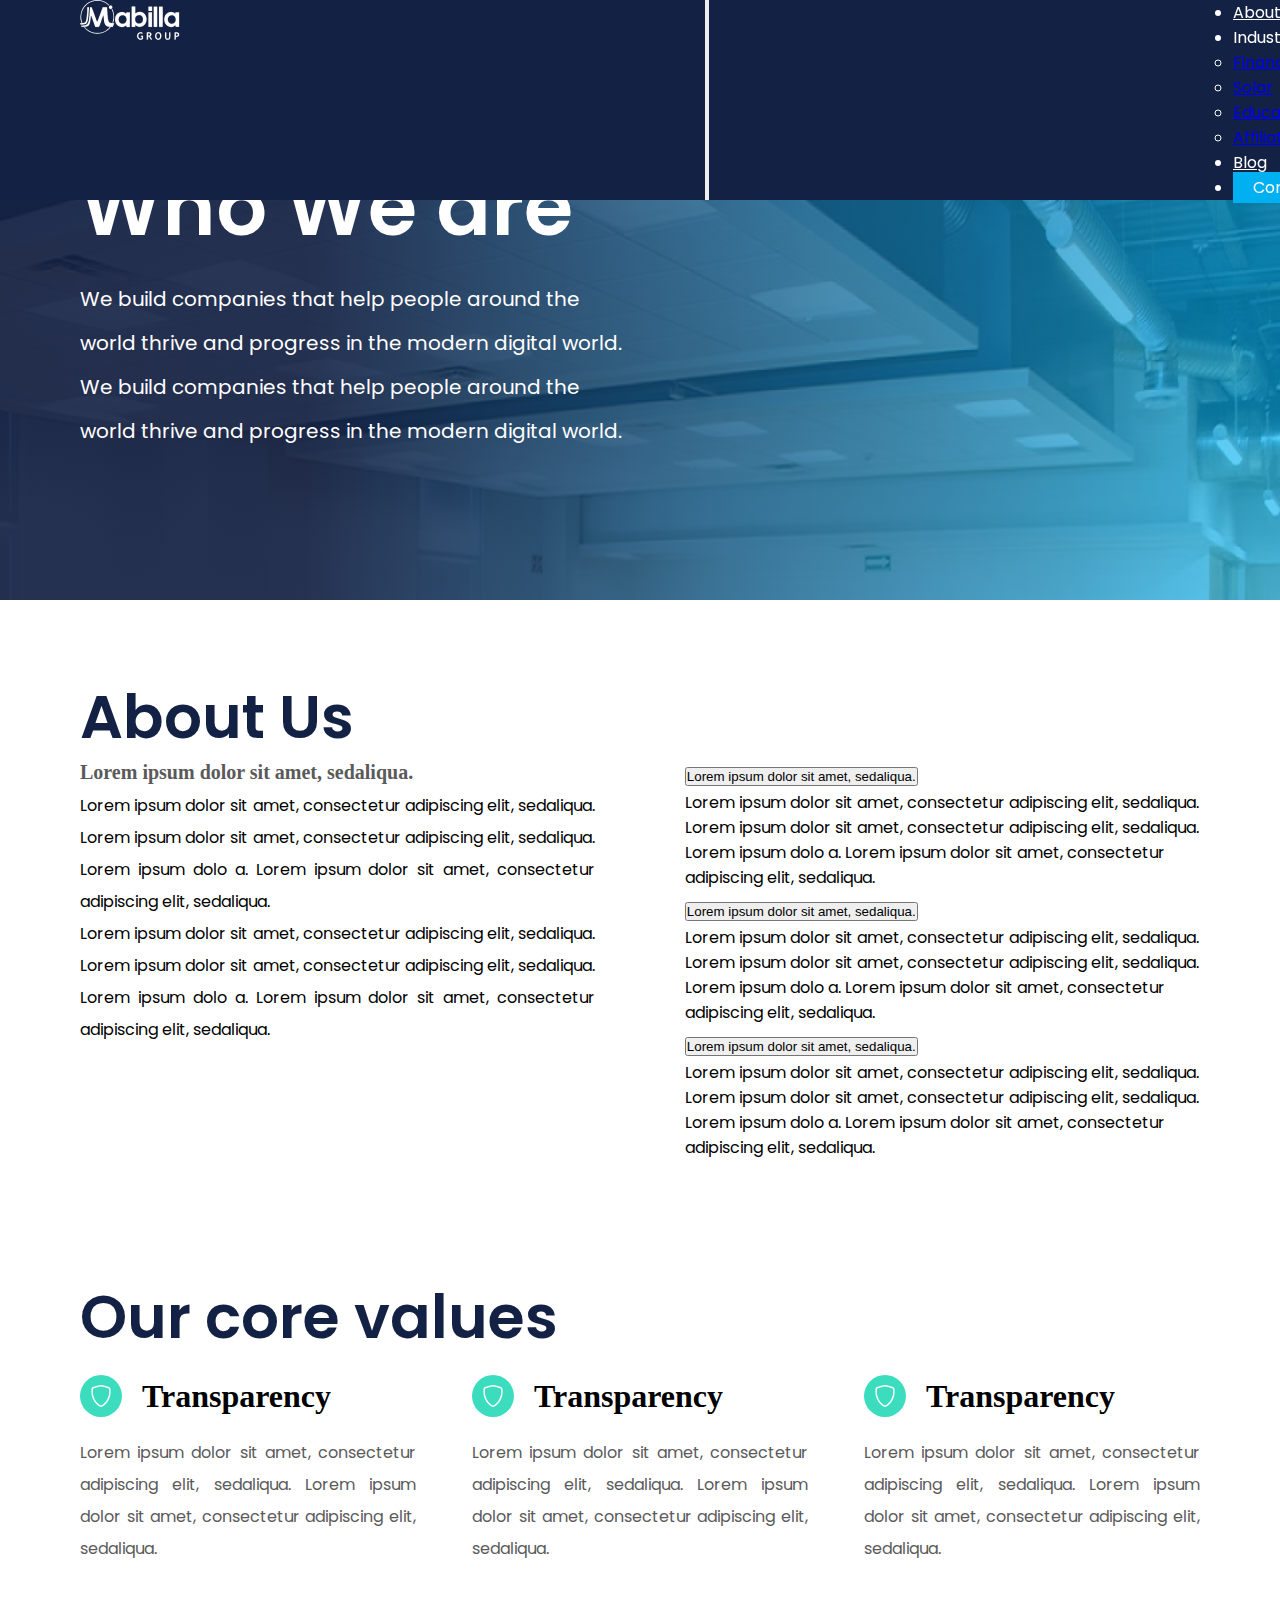
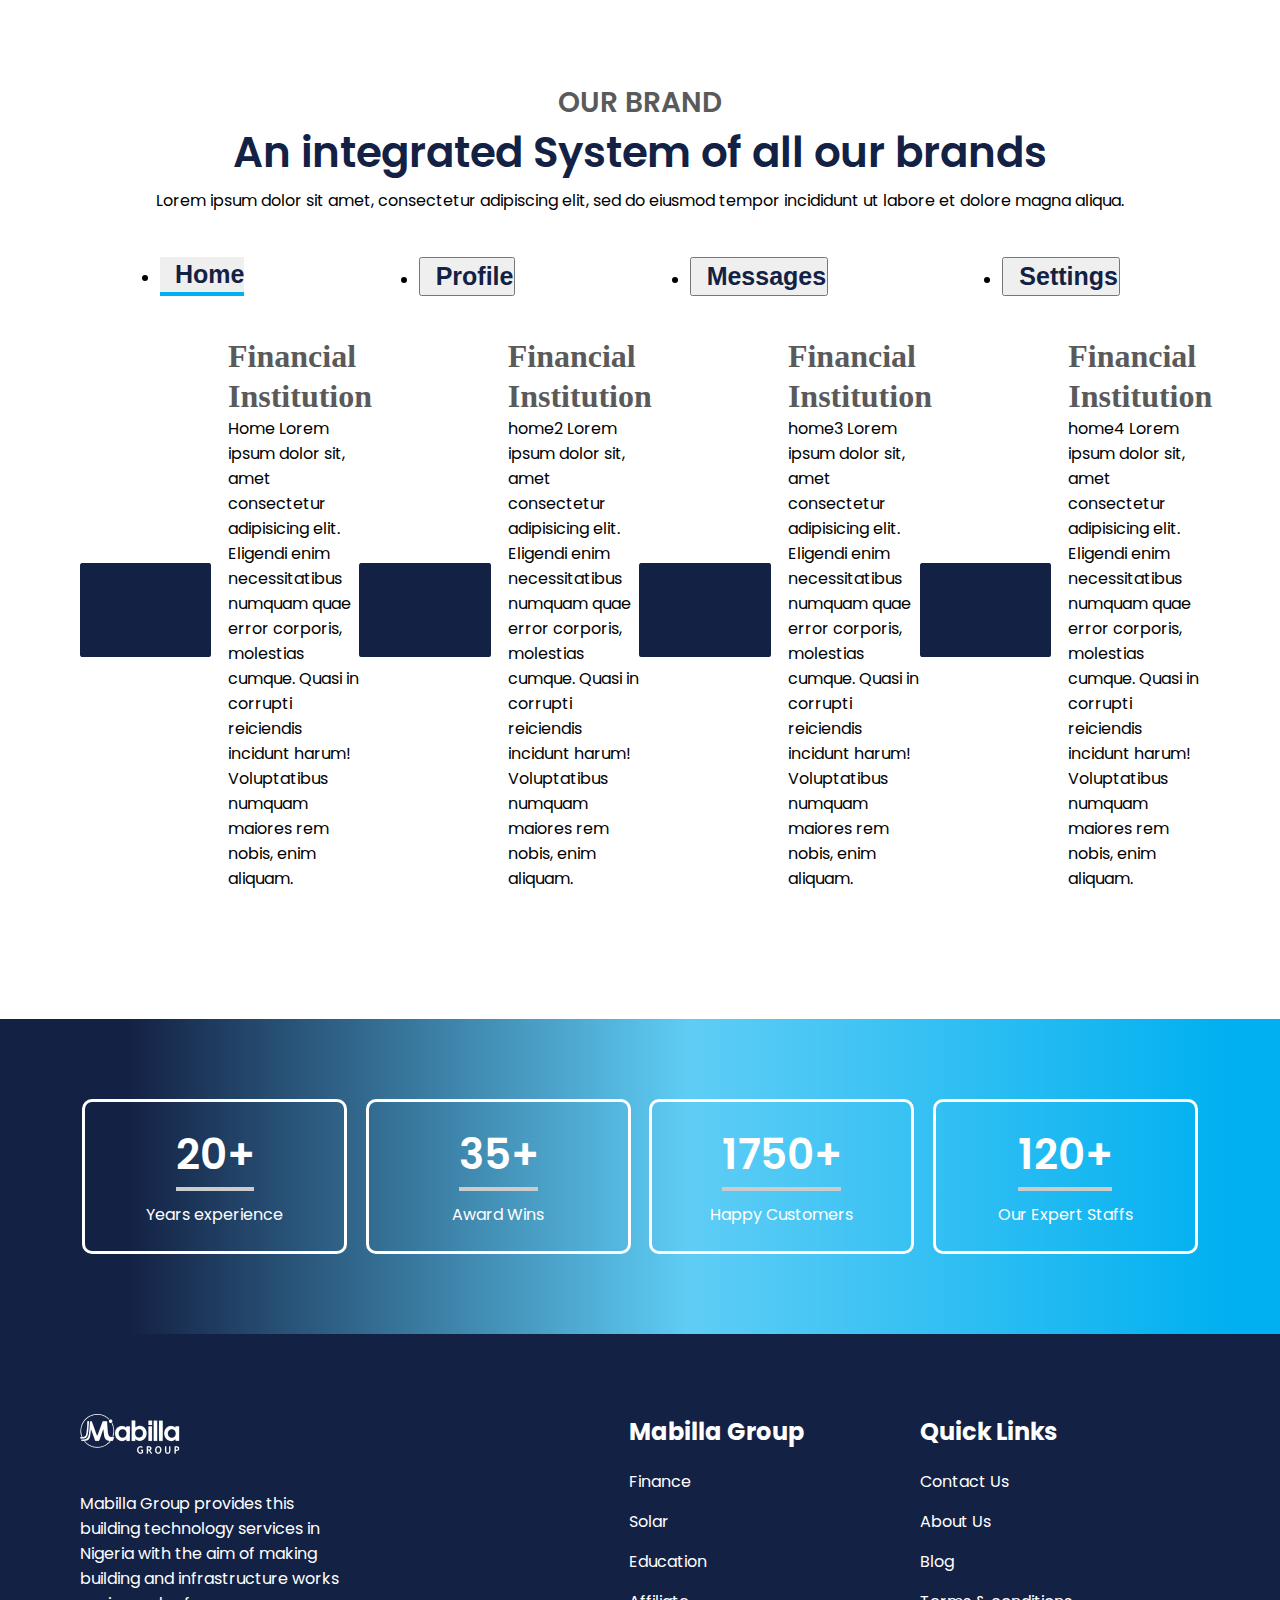
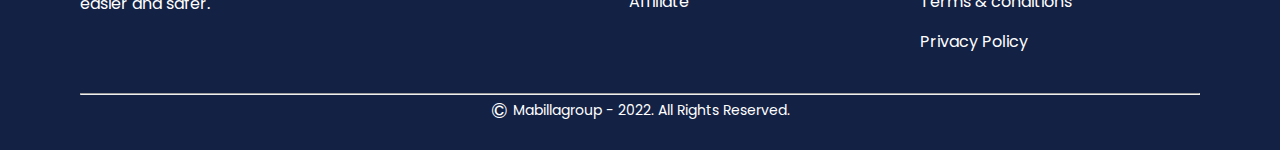
<file: about.html>
<!DOCTYPE html>
<html lang="en">
  <head>
    <meta charset="UTF-8" />
    <meta http-equiv="X-UA-Compatible" content="IE=edge" />
    <meta name="viewport" content="width=device-width, initial-scale=1.0" />
    <link rel="shortcut icon" href="/images/logo.png" />
    <!-- Google fonts -->
    <link rel="preconnect" href="https://fonts.googleapis.com" />
    <link rel="preconnect" href="https://fonts.gstatic.com" crossorigin />
    <link
      href="https://fonts.googleapis.com/css2?family=Poppins:wght@300&display=swap"
      rel="stylesheet"
    />
    <!-- Font awesome -->
    <link
      href="https://cdnjs.cloudflare.com/ajax/libs/font-awesome/6.0.0/css/all.min.css"
      rel="stylesheet"
    />

    <!-- Bootstrap css -->
    <link
      href="https://cdn.jsdelivr.net/npm/bootstrap@5.2.0-beta1/dist/css/bootstrap.min.css"
      rel="stylesheet"
      integrity="sha384-0evHe/X+R7YkIZDRvuzKMRqM+OrBnVFBL6DOitfPri4tjfHxaWutUpFmBp4vmVor"
      crossorigin="anonymous"
    />

    <!-- style -->
    <link rel="stylesheet" type="text/css" href="/styles/index.css" />
    <link rel="stylesheet" type="text/css" href="/styles/about_us.css" />

    <title>Mabilla Group</title>
  </head>

  <body>
    <!-- nav bar     -->
    <header id="topmost">
      <nav class="navbar navbar-expand-lg vw-100">
        <div class="container fluid">
          <a class="navbar-brand" href="/index.html">
            <img src="/images/logo.png" alt="Mabilla logo" />
          </a>
          <button
            class="navbar-toggler"
            type="button"
            data-bs-toggle="collapse"
            data-bs-target="#navbarNav"
            aria-controls="navbarNav"
            aria-expanded="false"
            aria-label="Toggle navigation"
          >
            <span class="navbar-toggler-icon navbar-light"></span>
          </button>
          <div class="collapse navbar-collapse" id="navbarNav">
            <ul class="navbar-nav ms-auto mb-2 mb-lg-0">
        
              <li class="nav-item">
                <a class="nav-link" href="./index.html">About us</a>
              </li>
              <li class="nav-item dropdown">
                <a
                  class="nav-link dropdown-toggle"
                  type="button"
                  id="navbarDropdownMenuLink"
                  data-bs-toggle="dropdown"
                  aria-expanded="false"
                >
                  Industries
                </a>
                <ul
                  class="dropdown-menu"
                  aria-labelledby="navbarDropdownMenuLink"
                >
                <li><a class="dropdown-item" href="./industries.html">Finance</a></li>
                <li><a class="dropdown-item" href="./industries.html">Solar</a></li>
                <li><a class="dropdown-item" href="./industries.html">Education</a></li>
                <li><a class="dropdown-item" href="./industries.html">Affiliate</a></li> 
              </ul>
              </li>
              <li class="nav-item">
                <a class="nav-link" href="./blog.html">Blog</a>
              </li>
              <li class="nav-item">
                <a class="nav-link btn contactUsBtn" href="./contact.html">Contact us</a>
              </li>
            </ul>
          </div>
        </div>
      </nav>
    </header>

    <!-- main section -->
    <main id="about_us_main">
      <!-- about after navbar -->
      <section id="about__after_navbar">
        <div id="about__after_navbar_text">
          <div>
            <h1>Who We are</h1>
            <p>
              We build companies that help people around the world thrive and
              progress in the modern digital world. We build companies that help
              people around the world thrive and progress in the modern digital
              world.
            </p>
          </div>
        </div>
      </section>

      <!-- More info about us section -->
      <section id="more_about_mabilla">
        <h3>About Us</h3>
        <div id="more_about_mabilla_sub">
          <div id="details_about_us">
            <h6>Lorem ipsum dolor sit amet, sedaliqua.</h6>
            <p>
              Lorem ipsum dolor sit amet, consectetur adipiscing elit,
              sedaliqua. Lorem ipsum dolor sit amet, consectetur adipiscing
              elit, sedaliqua. Lorem ipsum dolo a. Lorem ipsum dolor sit amet,
              consectetur adipiscing elit, sedaliqua.
            </p>
            <p>
              Lorem ipsum dolor sit amet, consectetur adipiscing elit,
              sedaliqua. Lorem ipsum dolor sit amet, consectetur adipiscing
              elit, sedaliqua. Lorem ipsum dolo a. Lorem ipsum dolor sit amet,
              consectetur adipiscing elit, sedaliqua.
            </p>
          </div>

          <!-- about us accordion section -->
          <div class="accordion" id="accordionExample">
            <div class="accordion-item">
              <h2 class="accordion-header" id="headingOne">
                <button
                  class="accordion-button"
                  type="button"
                  data-bs-toggle="collapse"
                  data-bs-target="#collapseOne"
                  aria-expanded="true"
                  aria-controls="collapseOne"
                >
                  Lorem ipsum dolor sit amet, sedaliqua.
                </button>
              </h2>
              <div
                id="collapseOne"
                class="accordion-collapse collapse show"
                aria-labelledby="headingOne"
                data-bs-parent="#accordionExample"
              >
                <div class="accordion-body">
                  <p>
                    Lorem ipsum dolor sit amet, consectetur adipiscing elit,
                    sedaliqua. Lorem ipsum dolor sit amet, consectetur
                    adipiscing elit, sedaliqua. Lorem ipsum dolo a. Lorem ipsum
                    dolor sit amet, consectetur adipiscing elit, sedaliqua.
                  </p>
                </div>
              </div>
            </div>
            <div class="accordion-item">
              <h2 class="accordion-header" id="headingTwo">
                <button
                  class="accordion-button collapsed"
                  type="button"
                  data-bs-toggle="collapse"
                  data-bs-target="#collapseTwo"
                  aria-expanded="false"
                  aria-controls="collapseTwo"
                >
                  Lorem ipsum dolor sit amet, sedaliqua.
                </button>
              </h2>
              <div
                id="collapseTwo"
                class="accordion-collapse collapse"
                aria-labelledby="headingTwo"
                data-bs-parent="#accordionExample"
              >
                <div class="accordion-body">
                  <p>
                    Lorem ipsum dolor sit amet, consectetur adipiscing elit,
                    sedaliqua. Lorem ipsum dolor sit amet, consectetur
                    adipiscing elit, sedaliqua. Lorem ipsum dolo a. Lorem ipsum
                    dolor sit amet, consectetur adipiscing elit, sedaliqua.
                  </p>
                </div>
              </div>
            </div>
            <div class="accordion-item">
              <h2 class="accordion-header" id="headingThree">
                <button
                  class="accordion-button collapsed"
                  type="button"
                  data-bs-toggle="collapse"
                  data-bs-target="#collapseThree"
                  aria-expanded="false"
                  aria-controls="collapseThree"
                >
                  Lorem ipsum dolor sit amet, sedaliqua.
                </button>
              </h2>
              <div
                id="collapseThree"
                class="accordion-collapse collapse"
                aria-labelledby="headingThree"
                data-bs-parent="#accordionExample"
              >
                <div class="accordion-body">
                  <p>
                    Lorem ipsum dolor sit amet, consectetur adipiscing elit,
                    sedaliqua. Lorem ipsum dolor sit amet, consectetur
                    adipiscing elit, sedaliqua. Lorem ipsum dolo a. Lorem ipsum
                    dolor sit amet, consectetur adipiscing elit, sedaliqua.
                  </p>
                </div>
              </div>
            </div>
          </div>
        </div>
      </section>

      <!-- Our core values section -->
      <section id="core_values">
        <h3>Our core values</h3>
        <div id="core_value_card_container">
          <div class="core_value_card">
            <div class="core_value_card_heading">
              <span><img src="/images/Vector (1).png" alt="" /></span>
              <h5>Transparency</h5>
            </div>
            <div class="core_value_card_body">
              <p>
                Lorem ipsum dolor sit amet, consectetur adipiscing elit,
                sedaliqua. Lorem ipsum dolor sit amet, consectetur adipiscing
                elit, sedaliqua.
              </p>
            </div>
          </div>

          <div class="core_value_card">
            <div class="core_value_card_heading">
              <span><img src="/images/Vector (1).png" alt="" /></span>
              <h5>Transparency</h5>
            </div>
            <div class="core_value_card_body">
              <p>
                Lorem ipsum dolor sit amet, consectetur adipiscing elit,
                sedaliqua. Lorem ipsum dolor sit amet, consectetur adipiscing
                elit, sedaliqua.
              </p>
            </div>
          </div>

          <div class="core_value_card">
            <div class="core_value_card_heading">
              <span><img src="/images/Vector (1).png" alt="" /></span>
              <h5>Transparency</h5>
            </div>
            <div class="core_value_card_body">
              <p>
                Lorem ipsum dolor sit amet, consectetur adipiscing elit,
                sedaliqua. Lorem ipsum dolor sit amet, consectetur adipiscing
                elit, sedaliqua.
              </p>
            </div>
          </div>
        </div>
      </section>

      <!-- brand tabs section -->
      <section id="brand-tab-section">
        <div id="brand-tab-section-text">
          <h6>OUR BRAND</h6>
          <h4>An integrated System of all our brands</h4>
          <p>
            Lorem ipsum dolor sit amet, consectetur adipiscing elit, sed do
            eiusmod tempor incididunt ut labore et dolore magna aliqua.
          </p>
        </div>

        <ul class="nav nav-tabs" id="myTab" role="tablist">
          <li class="nav-item" >
            <button class="nav-link active" id="home-tab" data-bs-toggle="tab" data-bs-target="#home" type="button" role="tab" aria-controls="home" aria-selected="true">Home</button>
          </li>
          <li class="nav-item" role="presentation">
            <button class="nav-link" id="profile-tab" data-bs-toggle="tab" data-bs-target="#profile" type="button" role="tab" aria-controls="profile" aria-selected="false">Profile</button>
          </li>
          <li class="nav-item" role="presentation">
            <button class="nav-link" id="messages-tab" data-bs-toggle="tab" data-bs-target="#messages" type="button" role="tab" aria-controls="messages" aria-selected="false">Messages</button>
          </li>
          <li class="nav-item" role="presentation">
            <button class="nav-link" id="settings-tab" data-bs-toggle="tab" data-bs-target="#settings" type="button" role="tab" aria-controls="settings" aria-selected="false">Settings</button>
          </li>
        </ul>
        
        <div class="tab-content">
          <div class="tab-pane active" id="home" role="tabpanel" aria-labelledby="home-tab" tabindex="0">
            <div class="tab-content">
              <div class="tab-content-img"><img src="/images/Rectangle 2486.png" alt="" /></div>
              <div class="tab-content-text">
                <h5>Financial Institution</h5>
                <p>
                  Home
                  Lorem ipsum dolor sit, amet consectetur adipisicing elit.
                  Eligendi enim necessitatibus numquam quae error corporis,
                  molestias cumque. Quasi in corrupti reiciendis incidunt harum!
                  Voluptatibus numquam maiores rem nobis, enim aliquam.
                </p>
              </div>
            </div></div>
          <div class="tab-pane" id="profile" role="tabpanel" aria-labelledby="profile-tab" tabindex="0"><div class="tab-content">
              <div class="tab-content-img"><img src="/images/Rectangle 2486.png" alt="" /></div>
              <div class="tab-content-text">
                <h5>Financial Institution</h5>
                <p>
                  home2
                  Lorem ipsum dolor sit, amet consectetur adipisicing elit.
                  Eligendi enim necessitatibus numquam quae error corporis,
                  molestias cumque. Quasi in corrupti reiciendis incidunt harum!
                  Voluptatibus numquam maiores rem nobis, enim aliquam.
                </p>
              </div>
            </div></div>
          <div class="tab-pane" id="messages" role="tabpanel" aria-labelledby="messages-tab" tabindex="0"><div class="tab-content">
              <div class="tab-content-img"><img src="/images/Rectangle 2486.png" alt="" /></div>
              <div class="tab-content-text">
                <h5>Financial Institution</h5>
                <p>
                  home3
                  Lorem ipsum dolor sit, amet consectetur adipisicing elit.
                  Eligendi enim necessitatibus numquam quae error corporis,
                  molestias cumque. Quasi in corrupti reiciendis incidunt harum!
                  Voluptatibus numquam maiores rem nobis, enim aliquam.
                </p>
              </div>
            </div></div>
          <div class="tab-pane" id="settings" role="tabpanel" aria-labelledby="settings-tab" tabindex="0"><div class="tab-content">
              <div class="tab-content-img"><img src="/images/Rectangle 2486.png" alt="" /></div>
              <div class="tab-content-text">
                <h5>Financial Institution</h5>
                <p>
                  home4
                  Lorem ipsum dolor sit, amet consectetur adipisicing elit.
                  Eligendi enim necessitatibus numquam quae error corporis,
                  molestias cumque. Quasi in corrupti reiciendis incidunt harum!
                  Voluptatibus numquam maiores rem nobis, enim aliquam.
                </p>
              </div>
            </div></div>
        </div>
        
      </section>

      <!-- Award and wins -->
      <section id="award_and_wins" >
        <div id="award_and_wins_sub">
          <div class="award_and_wins_box">
            <h4 id="experience">20+</h4>
            <p>Years experience</p>
          </div>

          <div class="award_and_wins_box">
            <h4>35+</h4>
            <p>Award Wins</p>
          </div>

          <div class="award_and_wins_box">
            <h4>1750+</h4>
            <p>Happy Customers</p>
          </div>

          <div class="award_and_wins_box">
            <h4>120+</h4>
            <p>Our Expert Staffs</p>
          </div>
        </div>
      </section>

    </main>

    <!-- Footer section -->
    <footer>
      <div id="footer_section">
        <div id="footer_logo_section">
          <div>
            <img src="/images/logo.png" alt="Mabilla logo" />
            <p>
              Mabilla Group provides this building technology services in
              Nigeria with the aim of making building and infrastructure works
              easier and safer.
            </p>
          </div>
        </div>
        <ul>
          <h2>Mabilla Group</h2>
          <li><a href="./industries.html">Finance</a></li>
          <li><a href="./industries.html">Solar</a></li>
          <li><a href="./industries.html">Education</a></li>
          <li><a href="./industries.html">Affiliate</a></li>
        </ul>
        <ul>
          <h2>Quick Links</h2>
          <li><a href="./contact.html">Contact Us</a></li>
          <li><a href="#">About Us</a></li>
          <li><a href="./blog.html">Blog</a></li>
          <li><a href="./terms-and-condition.html">Terms & conditions</a></li>
          <li><a href="./privacy-and-policy.html">Privacy Policy</a></li>
        </ul>
      </div>

      <div id="copyright">
        <hr />
        <p><span>&copy;</span> Mabillagroup - 2022. All Rights Reserved.</p>
      </div>
    </footer>


    <!-- custom script -->
    <script>
      const firstTabEl = document.querySelector('#myTab li:last-child button')
      const firstTab = new bootstrap.Tab(firstTabEl)
    
      firstTab.show()
    </script>
    <script src="/script/index.js"></script>
    <script
      src="https://cdn.jsdelivr.net/npm/bootstrap@5.2.0-beta1/dist/js/bootstrap.bundle.min.js"
      integrity="sha384-pprn3073KE6tl6bjs2QrFaJGz5/SUsLqktiwsUTF55Jfv3qYSDhgCecCxMW52nD2"
      crossorigin="anonymous"
    ></script>
  </body>
</html>
</file>
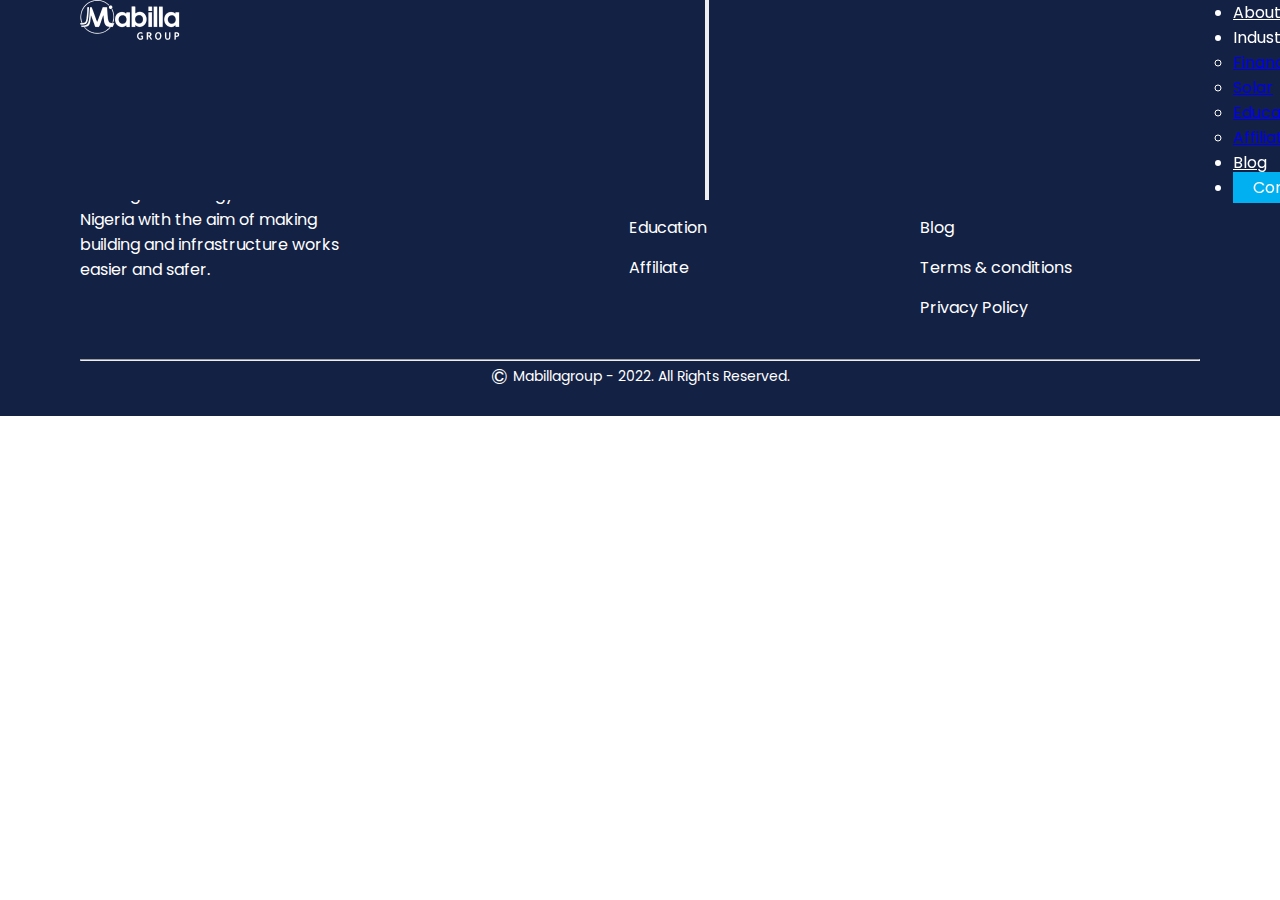
<file: blogOpen.html>
<!DOCTYPE html>
<html lang="en">
  <head>
    <meta charset="UTF-8" />
    <meta http-equiv="X-UA-Compatible" content="IE=edge" />
    <meta name="viewport" content="width=device-width, initial-scale=1.0" />
    <link rel="shortcut icon" href="/images/logo.png" />
    <!-- Google fonts -->
    <link rel="preconnect" href="https://fonts.googleapis.com" />
    <link rel="preconnect" href="https://fonts.gstatic.com" crossorigin />
    <link
      href="https://fonts.googleapis.com/css2?family=Poppins:wght@300&display=swap"
      rel="stylesheet"
    />
    <!-- Font awesome -->
    <link
      href="https://cdnjs.cloudflare.com/ajax/libs/font-awesome/6.0.0/css/all.min.css"
      rel="stylesheet"
    />

    <!-- Bootstrap css -->
    <link
      href="https://cdn.jsdelivr.net/npm/bootstrap@5.2.0-beta1/dist/css/bootstrap.min.css"
      rel="stylesheet"
      integrity="sha384-0evHe/X+R7YkIZDRvuzKMRqM+OrBnVFBL6DOitfPri4tjfHxaWutUpFmBp4vmVor"
      crossorigin="anonymous"
    />

    <!-- style -->
    <link rel="stylesheet" type="text/css" href="/styles/index.css" />
    <title>Mabilla Group</title>
  </head>

  <body>
    <!-- nav bar     -->
    <header id="topmost">
      <nav class="navbar navbar-expand-lg vw-100">
        <div class="container fluid">
          <a class="navbar-brand" href="./index.html">
            <img src="/images/logo.png" alt="Mabilla logo" />
          </a>
          <button
            class="navbar-toggler"
            type="button"
            data-bs-toggle="collapse"
            data-bs-target="#navbarNav"
            aria-controls="navbarNav"
            aria-expanded="false"
            aria-label="Toggle navigation"
          >
            <span class="navbar-toggler-icon navbar-light"></span>
          </button>
          <div class="collapse navbar-collapse" id="navbarNav">
            <ul class="navbar-nav ms-auto mb-2 mb-lg-0">
              <li class="nav-item">
                <a class="nav-link" href="./about.html">About us</a>
              </li>
              <li class="nav-item dropdown">
                <a
                  class="nav-link dropdown-toggle"
                  type="button"
                  id="navbarDropdownMenuLink"
                  data-bs-toggle="dropdown"
                  aria-expanded="false"
                >
                  Industries
                </a>
                <ul
                  class="dropdown-menu"
                  aria-labelledby="navbarDropdownMenuLink"
                >
                <li><a class="dropdown-item" href="./industries.html">Finance</a></li>
                <li><a class="dropdown-item" href="./industries.html">Solar</a></li>
                <li><a class="dropdown-item" href="./industries.html">Education</a></li>
                <li><a class="dropdown-item" href="./industries.html">Affiliate</a></li>
                </ul>
              </li>
              <li class="nav-item">
                <a class="nav-link" href="./blog.html">Blog</a>
              </li>
              <li class="nav-item">
                <a class="nav-link btn contactUsBtn" href="./contact.html">Contact us</a>
              </li>
            </ul>
          </div>
        </div>
      </nav>
    </header>

    
    
    <!-- Footer section -->
    <footer>
      <div id="footer_section">
        <div id="footer_logo_section">
          <div>
            <img src="/images/logo.png" alt="Mabilla logo" />
            <p>
              Mabilla Group provides this building technology services in
              Nigeria with the aim of making building and infrastructure works
              easier and safer.
            </p>
          </div>
        </div>
        <ul>
          <h2>Mabilla Group</h2>
          <li><a href="./industries.html">Finance</a></li>
          <li><a href="./industries.html">Solar</a></li>
          <li><a href="./industries.html">Education</a></li>
          <li><a href="./industries.html">Affiliate</a></li>
        </ul>
        <ul>
          <h2>Quick Links</h2>
          <li><a href="./contact.html">Contact Us</a></li>
          <li><a href="./about.html">About Us</a></li>
          <li><a href="./blog.html">Blog</a></li>
          <li><a href="./terms-and-condition.html">Terms & conditions</a></li>
          <li><a href="./privacy-and-policy.html">Privacy Policy</a></li>
        </ul>
      </div>

      <div id="copyright">
        <hr />
        <p><span>&copy;</span> Mabillagroup - 2022. All Rights Reserved.</p>
      </div>
    </footer>
  
      <script
        src="https://cdn.jsdelivr.net/npm/bootstrap@5.2.0-beta1/dist/js/bootstrap.bundle.min.js"
        integrity="sha384-pprn3073KE6tl6bjs2QrFaJGz5/SUsLqktiwsUTF55Jfv3qYSDhgCecCxMW52nD2"
        crossorigin="anonymous"
      ></script>
    </body>
  </html>
</file>
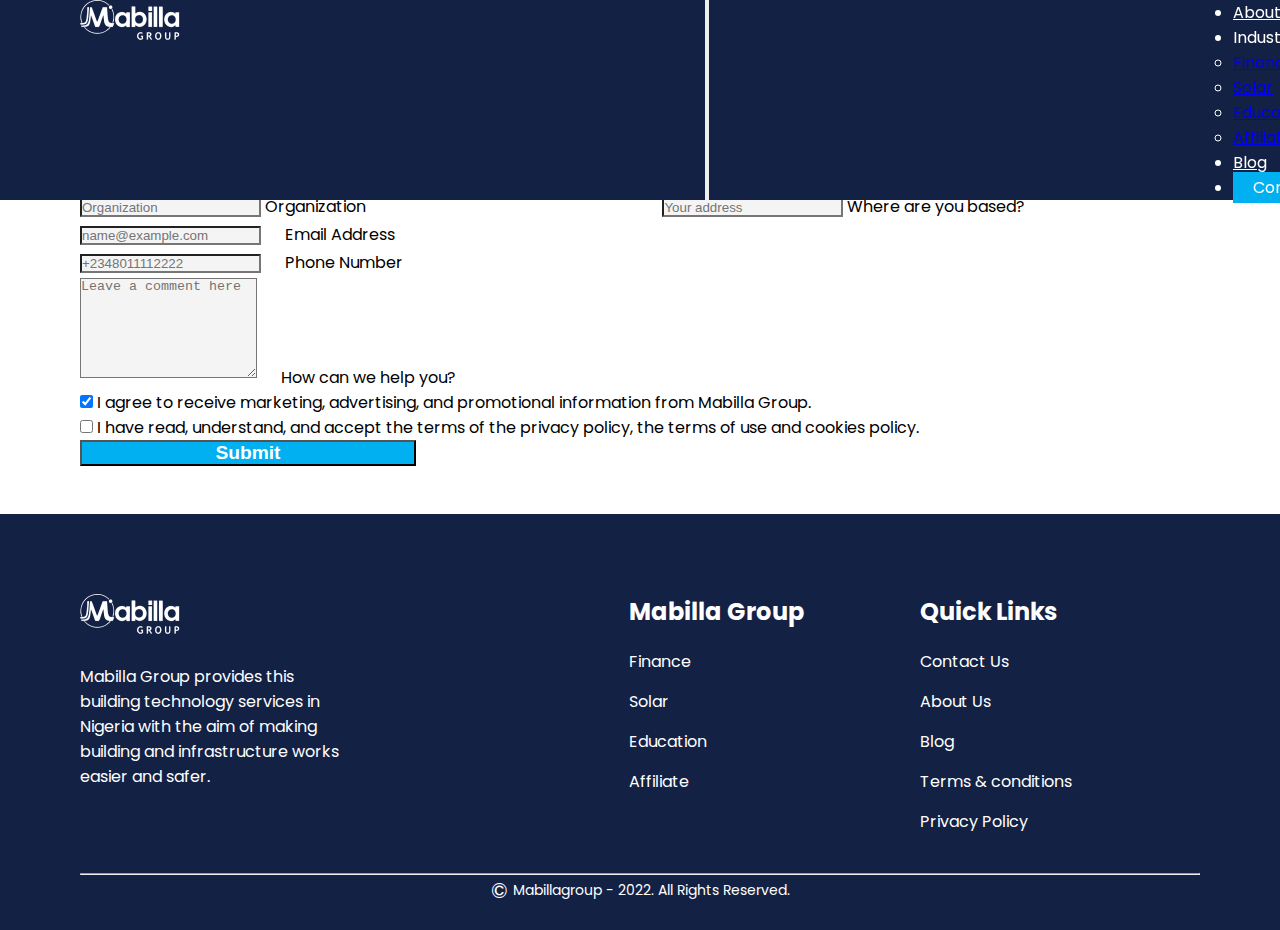
<file: contact.html>
<html lang="en">
  <head>
    <meta charset="UTF-8" />
    <meta http-equiv="X-UA-Compatible" content="IE=edge" />
    <meta name="viewport" content="width=device-width, initial-scale=1.0" />
    <link rel="shortcut icon" href="/images/logo.png" />
    <!-- Google fonts -->
    <link rel="preconnect" href="https://fonts.googleapis.com" />
    <link rel="preconnect" href="https://fonts.gstatic.com" crossorigin />
    <link
      href="https://fonts.googleapis.com/css2?family=Poppins:wght@300&display=swap"
      rel="stylesheet"
    />
    <!-- Font awesome -->
    <link
      href="https://cdnjs.cloudflare.com/ajax/libs/font-awesome/6.0.0/css/all.min.css"
      rel="stylesheet"
    />

    <!-- Bootstrap css -->
    <link
      href="https://cdn.jsdelivr.net/npm/bootstrap@5.2.0-beta1/dist/css/bootstrap.min.css"
      rel="stylesheet"
      integrity="sha384-0evHe/X+R7YkIZDRvuzKMRqM+OrBnVFBL6DOitfPri4tjfHxaWutUpFmBp4vmVor"
      crossorigin="anonymous"
    />

    <!-- style -->
    <link rel="stylesheet" type="text/css" href="/styles/index.css" />
    <link rel="stylesheet" type="text/css" href="/styles/contact.css" />
    <title>Mabilla Group</title>
  </head>

  <body>
    <!-- nav bar     -->
    <header id="topmost">
      <nav class="navbar navbar-expand-lg vw-100">
        <div class="container fluid">
          <a class="navbar-brand" href="./index.html">
            <img src="/images/logo.png" alt="Mabilla logo" />
          </a>
          <button
            class="navbar-toggler"
            type="button"
            data-bs-toggle="collapse"
            data-bs-target="#navbarNav"
            aria-controls="navbarNav"
            aria-expanded="false"
            aria-label="Toggle navigation"
          >
            <span class="navbar-toggler-icon navbar-light"></span>
          </button>
          <div class="collapse navbar-collapse" id="navbarNav">
            <ul class="navbar-nav ms-auto mb-2 mb-lg-0">
            
              <li class="nav-item">
                <a class="nav-link" href="./about.html">About us</a>
              </li>
              <li class="nav-item dropdown">
                <a
                  class="nav-link dropdown-toggle"
                  type="button"
                  id="navbarDropdownMenuLink"
                  data-bs-toggle="dropdown"
                  aria-expanded="false"
                >
                  Industries
                </a>
                <ul
                  class="dropdown-menu"
                  aria-labelledby="navbarDropdownMenuLink"
                >
                <li><a class="dropdown-item" href="./industries.html">Finance</a></li>
                <li><a class="dropdown-item" href="./industries.html">Solar</a></li>
                <li><a class="dropdown-item" href="./industries.html">Education</a></li>
                <li><a class="dropdown-item" href="./industries.html">Affiliate</a></li>
                </ul>
              </li>
              <li class="nav-item">
                <a class="nav-link" href="./blog.html">Blog</a>
              </li>
              <li class="nav-item">
                <a class="nav-link btn contactUsBtn" href="#">Contact us</a>
              </li>
            </ul>
          </div>
        </div>
      </nav>
    </header>

    <section id="contact-form-section">
      <h1>Contact Us</h1>
      <form class="row g-3 needs-validation" novalidate>
          <div class="name-container">
          <div class="form-floating mb-3">
            <input type="text" class="form-control" id="firstName" value="" placeholder="First Name" required>
            <label for="firstName">First Name</label>
          </div> 

          <div class="form-floating mb-3">
            <input type="text" class="form-control" id="lastName" value="" placeholder="Last Name" required>
            <label for="lastName">Last Name</label>
          </div> 
        </div>


        <div class="name-container">
          <div class="form-floating mb-3">
            <input type="text" class="form-control" id="organization" value="" placeholder="Organization" required>
            <label for="organization">Organization</label>
          </div> 

          <div class="form-floating mb-3">
            <input type="text" class="form-control" id="location" value="" placeholder="Your address" required>
            <label for="location">Where are you based?</label>
          </div> 
        </div>

        <div class="form-floating mb-3">
          <input type="email" class="form-control emailInput" id="email" value="" placeholder="name@example.com" required>
          <label for="email">Email Address</label>
        </div> 

        <div class="form-floating mb-3">
          <input type="tel" class="form-control" id="phoneNumber" value="" placeholder="+2348011112222" required>
          <label for="phoneNumber">Phone Number</label>
        </div> 

        <div class="form-floating">
          <textarea class="form-control" placeholder="Leave a comment here" id="How can we help you?" style="height: 100px" value="" required></textarea>
          <label for="comment">How can we help you?</label>
        </div>

        <div class="checkboxSec">
          <input type="checkbox" name="termsAndConditions" checked>
          <a href="./terms-and-condition.html" target="_blank"> <label for="termsAndConditions">I agree to receive marketing, advertising, and promotional information from Mabilla Group.
          </label></a>
        </div>

        <div class="checkboxSec">
          <input type="checkbox" name="termsAndConditions">
          <a href="./privacy-and-policy.html" target="_blank"><label for="termsAndConditions">I have read, understand, and accept the terms of the privacy policy, the terms of use and cookies policy.
          </label></a>
        </div>
       
        <div class="col-12">
          <button class="btn btn-primary" type="submit" onclick="ValidateEmail(emailInput)">Submit</button>
        </div>
      </form>
    </section>

       <!-- Footer section -->
       <footer>
        <div id="footer_section">
          <div id="footer_logo_section">
            <div>
              <img src="/images/logo.png" alt="Mabilla logo" />
              <p>
                Mabilla Group provides this building technology services in
                Nigeria with the aim of making building and infrastructure works
                easier and safer.
              </p>
            </div>
          </div>
          <ul>
            <h2>Mabilla Group</h2>
            <li><a href="./industries.html">Finance</a></li>
            <li><a href="./industries.html">Solar</a></li>
            <li><a href="./industries.html">Education</a></li>
            <li><a href="./industries.html">Affiliate</a></li>
          </ul>
          <ul>
            <h2>Quick Links</h2>
            <li><a href="#">Contact Us</a></li>
            <li><a href="./about.html">About Us</a></li>
            <li><a href="./blog.html">Blog</a></li>
            <li><a href="./terms-and-condition.html">Terms & conditions</a></li>
            <li><a href="./privacy-and-policy.html">Privacy Policy</a></li>
          </ul>
        </div>
  
        <div id="copyright">
          <hr />
          <p><span>&copy;</span> Mabillagroup - 2022. All Rights Reserved.</p>
        </div>
      </footer>
  
      <script src="/script/index.js"></script>

      <script
        src="https://cdn.jsdelivr.net/npm/bootstrap@5.2.0-beta1/dist/js/bootstrap.bundle.min.js"
        integrity="sha384-pprn3073KE6tl6bjs2QrFaJGz5/SUsLqktiwsUTF55Jfv3qYSDhgCecCxMW52nD2"
        crossorigin="anonymous"
      ></script>
    </body>
</file>
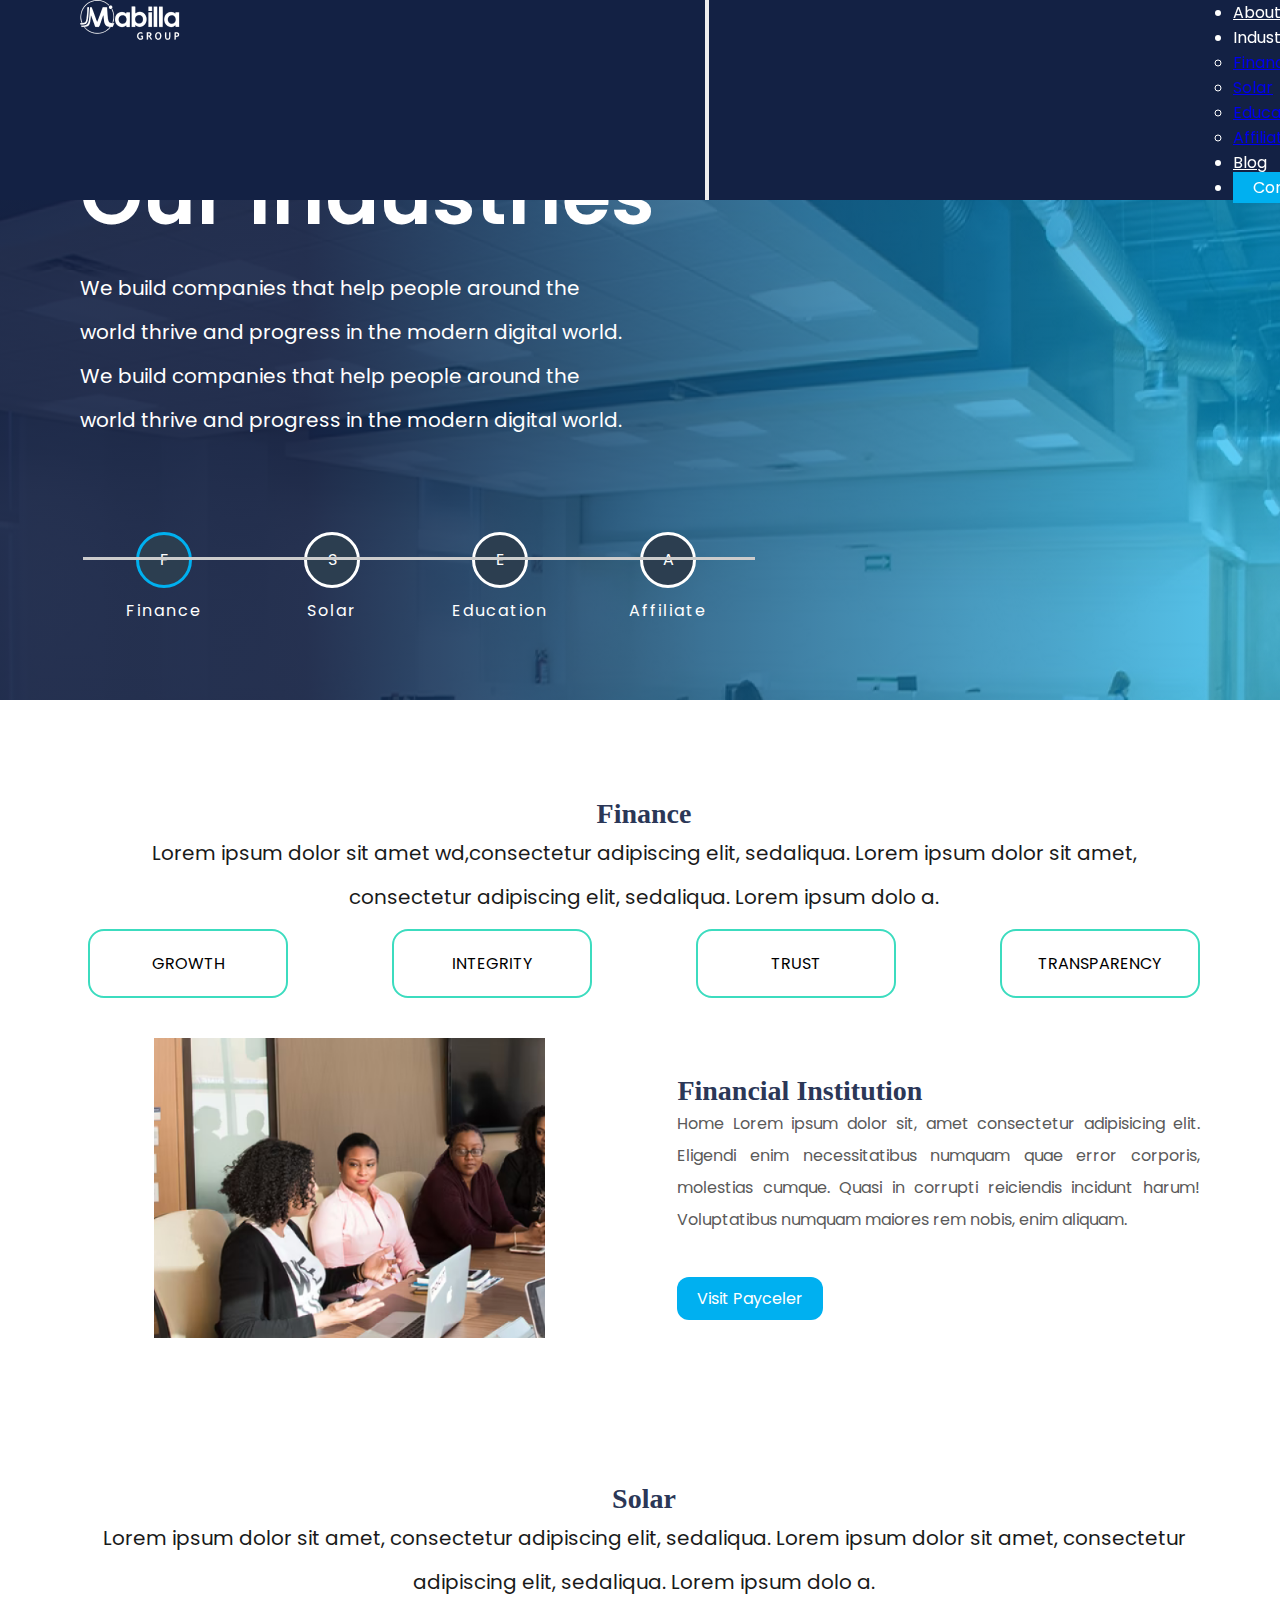
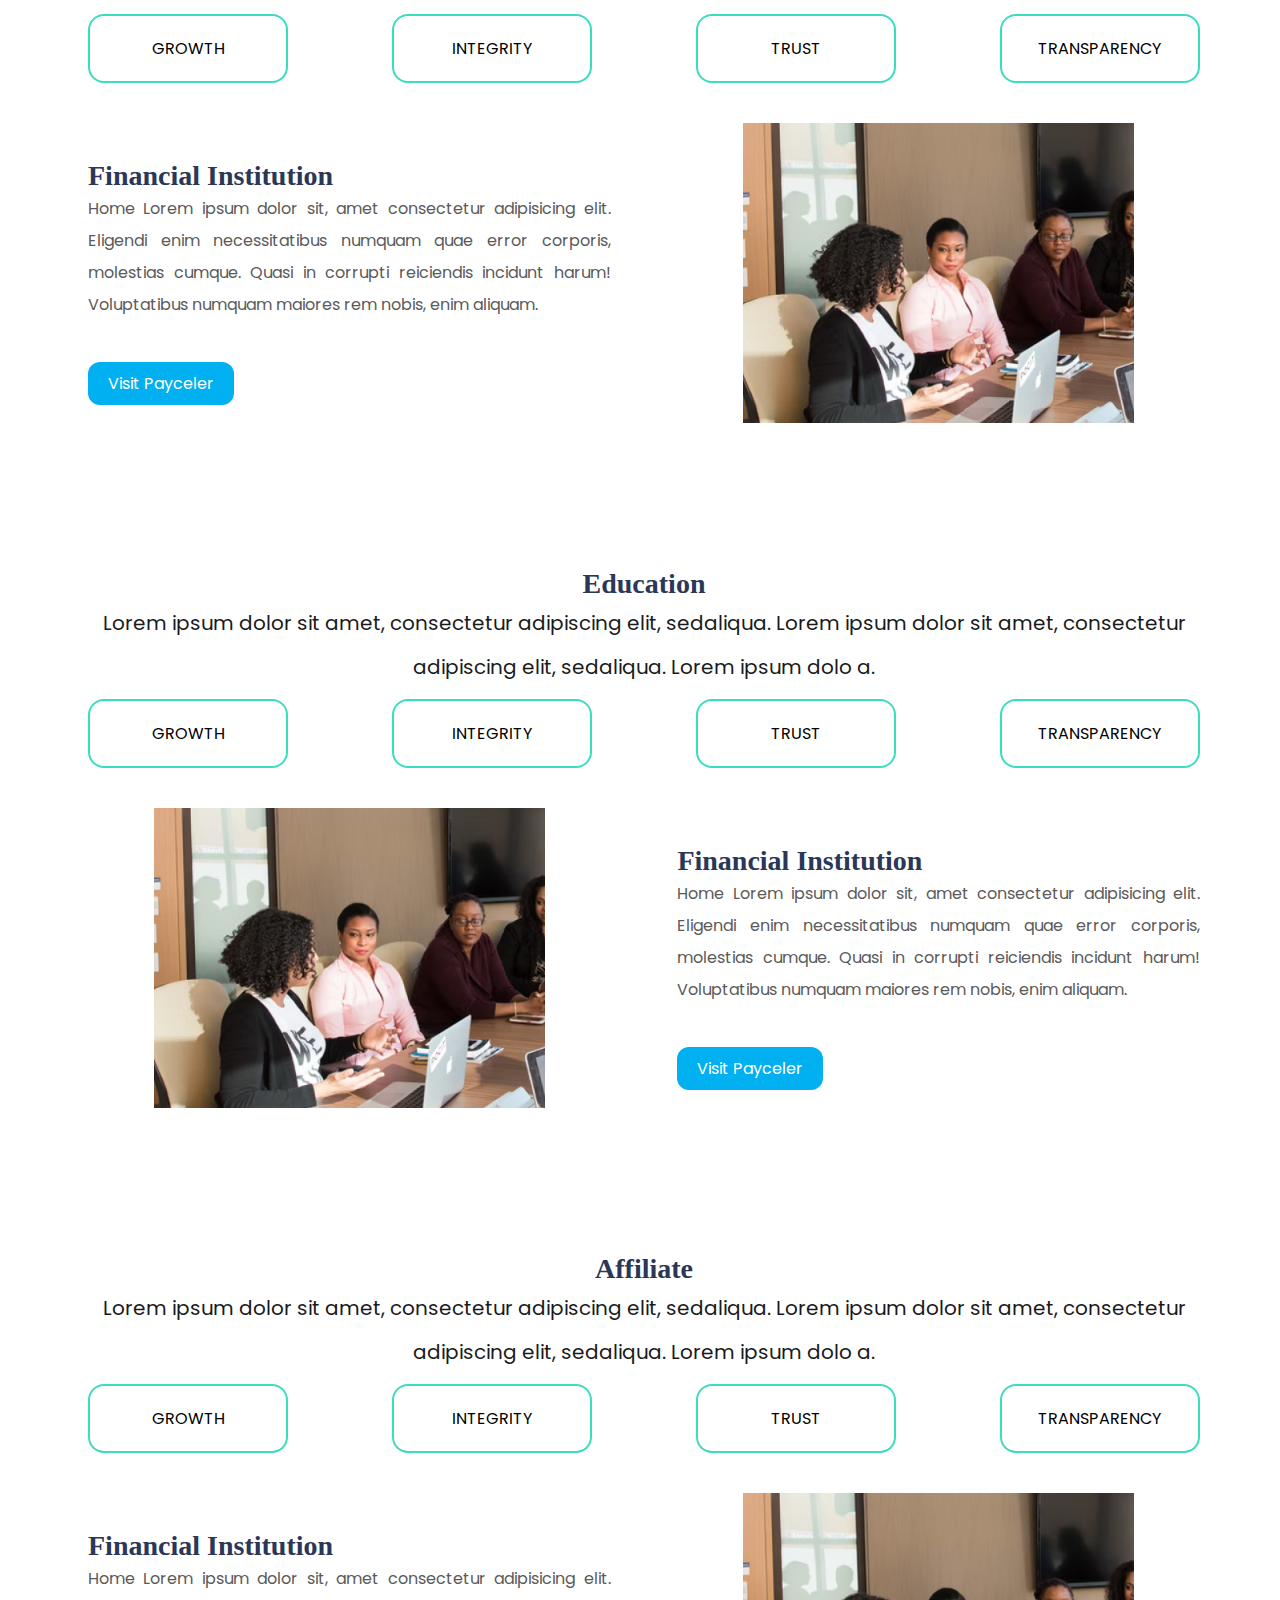
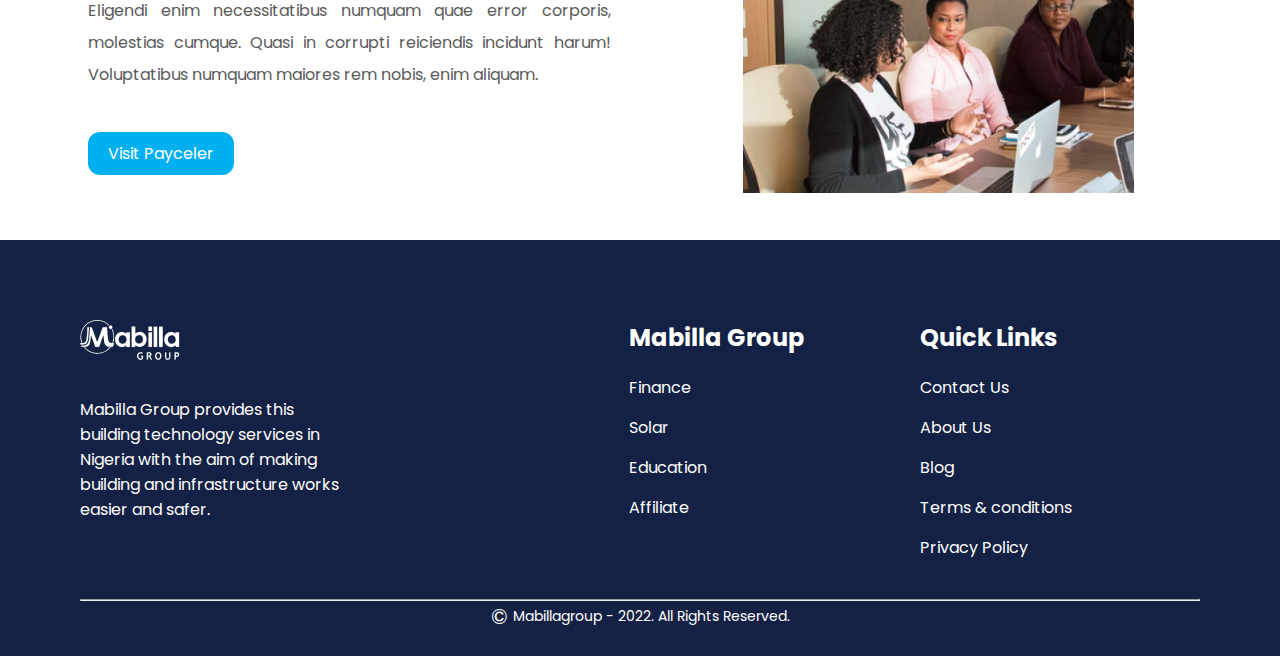
<file: industries.html>
<!DOCTYPE html>
<html lang="en">
  <head>
    <meta charset="UTF-8" />
    <meta http-equiv="X-UA-Compatible" content="IE=edge" />
    <meta name="viewport" content="width=device-width, initial-scale=1.0" />

    <link rel="shortcut icon" href="/images/logo.png" />
    <!-- Google fonts -->
    <link rel="preconnect" href="https://fonts.googleapis.com" />
    <link rel="preconnect" href="https://fonts.gstatic.com" crossorigin />
    <link
      href="https://fonts.googleapis.com/css2?family=Poppins:wght@300&display=swap"
      rel="stylesheet"
    />
    <!-- Font awesome -->
    <link
      href="https://cdnjs.cloudflare.com/ajax/libs/font-awesome/6.0.0/css/all.min.css"
      rel="stylesheet"
    />

    <!-- Bootstrap css -->
    <link
      href="https://cdn.jsdelivr.net/npm/bootstrap@5.2.0-beta1/dist/css/bootstrap.min.css"
      rel="stylesheet"
      integrity="sha384-0evHe/X+R7YkIZDRvuzKMRqM+OrBnVFBL6DOitfPri4tjfHxaWutUpFmBp4vmVor"
      crossorigin="anonymous"
    />
    <!-- Custom css -->
    <link rel="stylesheet" type="text/css" href="/styles/industries.css" />
    <title>Mabilla Group</title>
  </head>


  <body>
    <!-- nav bar  -->
    <header id="topmost">
      <nav class="navbar navbar-expand-lg vw-100">
        <div class="container fluid">

          <a class="navbar-brand" href="./index.html">
            <img src="/images/logo.png" alt="Mabilla logo" />
          </a>
          
          <button
            class="navbar-toggler"
            type="button"
            data-bs-toggle="collapse"
            data-bs-target="#navbarNav"
            aria-controls="navbarNav"
            aria-expanded="false"
            aria-label="Toggle navigation"
          >
            <span class="navbar-toggler-icon navbar-light"></span>
          </button>
          <div class="collapse navbar-collapse" id="navbarNav">
            <ul class="navbar-nav ms-auto mb-2 mb-lg-0">
              <!-- <li class="nav-item">
                <a class="nav-link active" aria-current="page" href="/html/index.html">Home</a>
              </li> -->
              <li class="nav-item">
                <a class="nav-link" href="./about.html">About us</a>
              </li>
              <li class="nav-item dropdown">
                <a
                  class="nav-link dropdown-toggle"
                  type="button"
                  id="navbarDropdownMenuLink"
                  data-bs-toggle="dropdown"
                  aria-expanded="false"
                  
                >
                  Industries
                </a>
                <ul
                  class="dropdown-menu"
                  aria-labelledby="navbarDropdownMenuLink"
                >
                <li><a class="dropdown-item" href="#finance">Finance</a></li>
                <li><a class="dropdown-item" href="#solar">Solar</a></li>
                <li><a class="dropdown-item" href="#education">Education</a></li>
                <li><a class="dropdown-item" href="#affiliate">Affiliate</a></li>
                </ul>
              </li>
              <li class="nav-item">
                <a class="nav-link" href="./blog.html">Blog</a>
              </li>
              <li class="nav-item">
                <a class="nav-link btn contactUsBtn" href="./contact.html">Contact us</a>
              </li>
            </ul>
          </div>
        </div>
      </nav>
    </header>

    <!-- main  -->
    <main>
      <!-- industry after navbar -->
      <section id="industry__after_navbar">
        <div id="industry__after_navbar_text">
          <div>
            <h1>Our Industries</h1>
            <p>
              We build companies that help people around the world thrive and
              progress in the modern digital world. We build companies that help
              people around the world thrive and progress in the modern digital
              world.
            </p>
          </div>

          <ul id="bar">
              <a href="#finance"><li id="finance" class="active finance">Finance</li></a>
              <a href="#solar"><li class="solar">Solar</li></a>
              <a href="#education"><li class="education">Education</li></a>
              <a href="#affiliate"><li class="affiliate">Affiliate</li></a>
          </ul>
          
        </div>
      </section>

      <!-- mabilla companies featured -->
      <section id="fsea">
        <div id="finance" class="mabilla_companies_ind">
          <h6 class="mabilla_companies_ind_header">Finance</h6>
          <p class="mabilla_companies_ind_text">
            Lorem ipsum dolor sit amet wd,consectetur adipiscing elit, sedaliqua.
            Lorem ipsum dolor sit amet, consectetur adipiscing elit, sedaliqua.
            Lorem ipsum dolo a.
          </p>
          <div class=""row>
                <div class="col">
                    <div class="company_core_values">
                        <div>GROWTH</div>
                        <div>INTEGRITY</div>
                        <div>TRUST</div>
                        <div>TRANSPARENCY</div>
                      </div>
                </div>
          </div>
          

          <div class="companies_info">
            <div class="industry-content-img">
              <img src="/images/payceler.png" alt="" />
            </div>

            <div class="industry-content-text">
              <h5 class="industry-content-text-header">Financial Institution</h5>
              <div class="industry-content-text-sub">
              <p>
                Home Lorem ipsum dolor sit, amet consectetur adipisicing elit.
                Eligendi enim necessitatibus numquam quae error corporis,
                molestias cumque. Quasi in corrupti reiciendis incidunt harum!
                Voluptatibus numquam maiores rem nobis, enim aliquam.
              </p>
              <a href="http://payceler.com/" target="_blank" >Visit Payceler</a>
            </div>
            </div>
          </div>

        </div>

        <div id="solar" class="mabilla_companies_ind">
            <h6 class="mabilla_companies_ind_header">Solar</h6>
            <p class="mabilla_companies_ind_text">
              Lorem ipsum dolor sit amet, consectetur adipiscing elit, sedaliqua.
              Lorem ipsum dolor sit amet, consectetur adipiscing elit, sedaliqua.
              Lorem ipsum dolo a.
            </p>
  
            <div class="company_core_values">
              <div>GROWTH</div>
              <div>INTEGRITY</div>
              <div>TRUST</div>
              <div>TRANSPARENCY</div>
            </div>
  
            <div class="companies_info reverse">
              <div class="industry-content-img">
                <img src="/images/payceler.png" alt="" />
              </div>
  
              <div class="industry-content-text">
                <h5 class="industry-content-text-header">Financial Institution</h5>
                <div class="industry-content-text-sub">
                <p>
                  Home Lorem ipsum dolor sit, amet consectetur adipisicing elit.
                  Eligendi enim necessitatibus numquam quae error corporis,
                  molestias cumque. Quasi in corrupti reiciendis incidunt harum!
                  Voluptatibus numquam maiores rem nobis, enim aliquam.
                </p>
                <a href="http://payceler.com/" target="_blank" >Visit Payceler</a>
              </div>
              </div>
            </div>
  
          </div>

          <div id="education" class="mabilla_companies_ind">
            <h6 class="mabilla_companies_ind_header">Education</h6>
            <p class="mabilla_companies_ind_text">
              Lorem ipsum dolor sit amet, consectetur adipiscing elit, sedaliqua.
              Lorem ipsum dolor sit amet, consectetur adipiscing elit, sedaliqua.
              Lorem ipsum dolo a.
            </p>
  
            <div class="company_core_values">
              <div>GROWTH</div>
              <div>INTEGRITY</div>
              <div>TRUST</div>
              <div>TRANSPARENCY</div>
            </div>
  
            <div class="companies_info">
              <div class="industry-content-img">
                <img src="/images/payceler.png" alt="" />
              </div>
  
              <div class="industry-content-text">
                <h5 class="industry-content-text-header">Financial Institution</h5>
                <div class="industry-content-text-sub">
                <p>
                  Home Lorem ipsum dolor sit, amet consectetur adipisicing elit.
                  Eligendi enim necessitatibus numquam quae error corporis,
                  molestias cumque. Quasi in corrupti reiciendis incidunt harum!
                  Voluptatibus numquam maiores rem nobis, enim aliquam.
                </p>
                <a href="http://payceler.com/" target="_blank" >Visit Payceler</a>
              </div>
              </div>
            </div>
  
          </div>

          <div id="affiliate" class="mabilla_companies_ind">
            <h6 class="mabilla_companies_ind_header">Affiliate</h6>
            <p class="mabilla_companies_ind_text">
              Lorem ipsum dolor sit amet, consectetur adipiscing elit, sedaliqua.
              Lorem ipsum dolor sit amet, consectetur adipiscing elit, sedaliqua.
              Lorem ipsum dolo a.
            </p>
  
            <div class="company_core_values">
              <div>GROWTH</div>
              <div>INTEGRITY</div>
              <div>TRUST</div>
              <div>TRANSPARENCY</div>
            </div>
  
            <div class="companies_info reverse">
              <div class="industry-content-img">
                <img src="/images/payceler.png" alt="" />
              </div>
  
              <div class="industry-content-text">
                <h5 class="industry-content-text-header">Financial Institution</h5>
                <div class="industry-content-text-sub">
                <p>
                  Home Lorem ipsum dolor sit, amet consectetur adipisicing elit.
                  Eligendi enim necessitatibus numquam quae error corporis,
                  molestias cumque. Quasi in corrupti reiciendis incidunt harum!
                  Voluptatibus numquam maiores rem nobis, enim aliquam.
                </p>
                <a href="http://payceler.com/" target="_blank" >Visit Payceler</a>
              </div>
              </div>
            </div>
  
          </div>
      </section>
    </main>

    <!-- Footer section -->
    <footer>
      <div id="footer_section">
        <div id="footer_logo_section">
          <div>
            <img src="/images/logo.png" alt="Mabilla logo" />
            <p>
              Mabilla Group provides this building technology services in
              Nigeria with the aim of making building and infrastructure works
              easier and safer.
            </p>
          </div>
        </div>
        <ul>
          <h2>Mabilla Group</h2>
          <li><a href="#finance">Finance</a></li>
          <li><a href="#solar">Solar</a></li>
          <li><a href="#education">Education</a></li>
          <li><a href="#affiliate">Affiliate</a></li>
        </ul>
        <ul>
          <h2>Quick Links</h2>
          <li><a href="./contact.html">Contact Us</a></li>
          <li><a href="./about.html">About Us</a></li>
          <li><a href="./blog.html">Blog</a></li>
          <li><a href="./terms-and-condition.html">Terms & conditions</a></li>
          <li><a href="./privacy-and-policy.html">Privacy Policy</a></li>
        </ul>
      </div>

      <div id="copyright">
        <hr />
        <p><span>&copy;</span> Mabillagroup - 2022. All Rights Reserved.</p>
      </div>
    </footer>

    <script
      src="https://cdn.jsdelivr.net/npm/bootstrap@5.2.0-beta1/dist/js/bootstrap.bundle.min.js"
      integrity="sha384-pprn3073KE6tl6bjs2QrFaJGz5/SUsLqktiwsUTF55Jfv3qYSDhgCecCxMW52nD2"
      crossorigin="anonymous"
    ></script>
  </body>
</html>
</file>
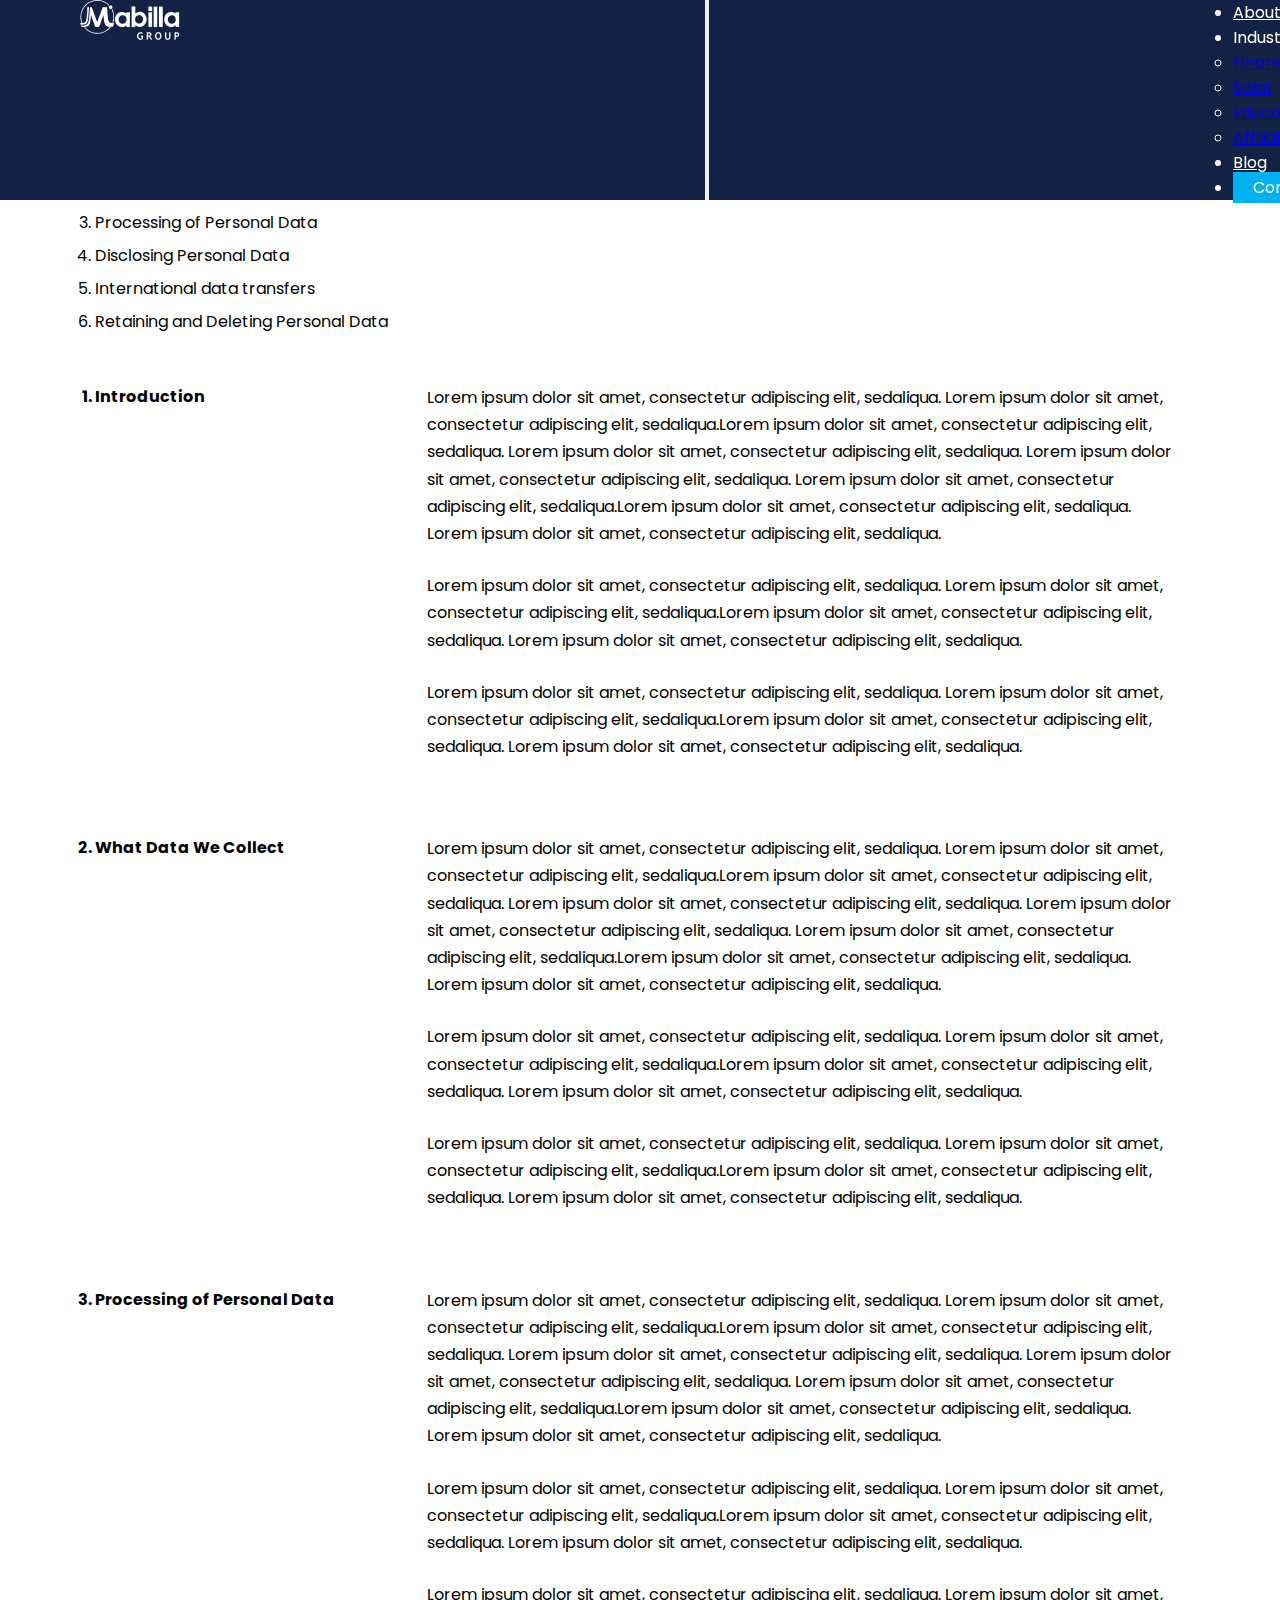
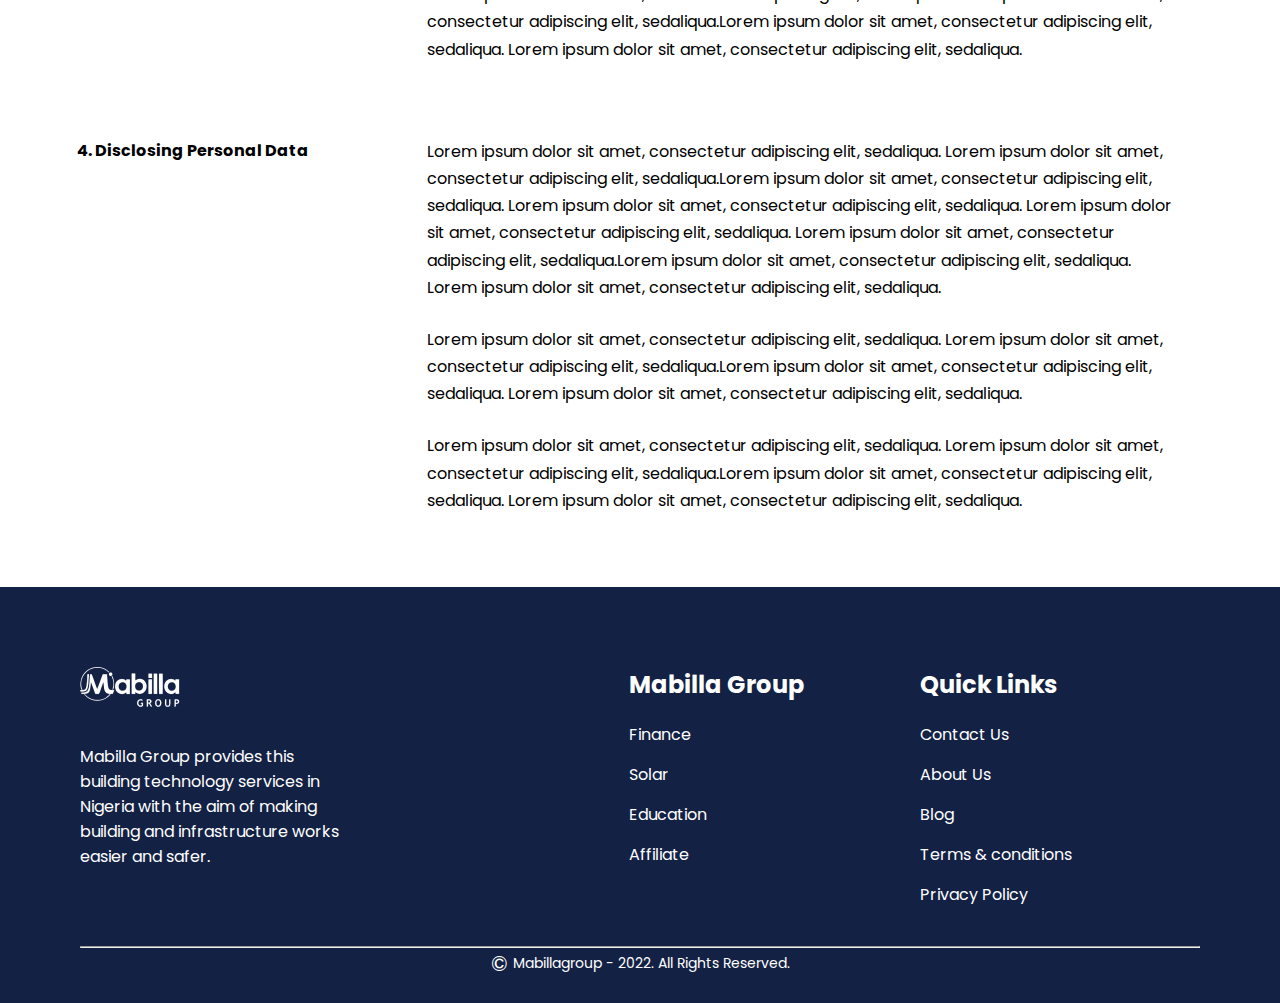
<file: privacy-and-policy.html>
<!DOCTYPE html>
<html lang="en">
  <head>
    <meta charset="UTF-8" />
    <meta http-equiv="X-UA-Compatible" content="IE=edge" />
    <meta name="viewport" content="width=device-width, initial-scale=1.0" />
    <link rel="shortcut icon" href="/images/logo.png" />
    <!-- Google fonts -->
    <link rel="preconnect" href="https://fonts.googleapis.com" />
    <link rel="preconnect" href="https://fonts.gstatic.com" crossorigin />
    <link
      href="https://fonts.googleapis.com/css2?family=Poppins:wght@300&display=swap"
      rel="stylesheet"
    />
    <!-- Font awesome -->
    <link
      href="https://cdnjs.cloudflare.com/ajax/libs/font-awesome/6.0.0/css/all.min.css"
      rel="stylesheet"
    />

    <!-- Bootstrap css -->
    <link
      href="https://cdn.jsdelivr.net/npm/bootstrap@5.2.0-beta1/dist/css/bootstrap.min.css"
      rel="stylesheet"
      integrity="sha384-0evHe/X+R7YkIZDRvuzKMRqM+OrBnVFBL6DOitfPri4tjfHxaWutUpFmBp4vmVor"
      crossorigin="anonymous"
    />

    <!-- style -->
    <link rel="stylesheet" type="text/css" href="/styles/termAndConditions.css" />
    <title>Mabilla Group</title>
  </head>

  <body>
    <!-- nav bar  -->
    <header id="topmost">
      <nav class="navbar navbar-expand-lg vw-100" id="mainNav">
        <div class="container fluid">
          <a class="navbar-brand" href="./index.html">
            <img src="/images/logo.png" alt="Mabilla logo" />
          </a>
          <button
            class="navbar-toggler"
            type="button"
            data-bs-toggle="collapse"
            data-bs-target="#navbarNav"
            aria-controls="navbarNav"
            aria-expanded="false"
            aria-label="Toggle navigation"
          >
            <span class="navbar-toggler-icon navbar-light"></span>
          </button>
          <div class="collapse navbar-collapse" id="navbarNav">
            <ul class="navbar-nav ms-auto mb-2 mb-lg-0">
              <li class="nav-item">
                <a class="nav-link" href="./about.html">About us</a>
              </li>
              <li class="nav-item dropdown">
                <a
                  class="nav-link dropdown-toggle"
                  type="button"
                  id="navbarDropdownMenuLink"
                  data-bs-toggle="dropdown"
                  aria-expanded="false"
                >
                  Industries
                </a>
                <ul
                  class="dropdown-menu"
                  aria-labelledby="navbarDropdownMenuLink"
                >
                <li><a class="dropdown-item" href="./industries.html">Finance</a></li>
                <li><a class="dropdown-item" href="./industries.html">Solar</a></li>
                <li><a class="dropdown-item" href="./industries.html">Education</a></li>
                <li><a class="dropdown-item" href="./industries.html">Affiliate</a></li>
                </ul>
              </li>
              <li class="nav-item">
                <a class="nav-link" href="./blog.html">Blog</a>
              </li>
              <li class="nav-item">
                <a class="nav-link btn contactUsBtn" href="./contact.html">Contact us</a>
              </li>
            </ul>
          </div>
        </div>
      </nav>
    </header>

    <section id="terms-section">
        <h1>Privacy and policy</h1>
        <ol id="terms-outline">
          <li>Introduction</li>
          <li>What Data We Collect</li>
          <li>Processing of Personal Data</li>
          <li>Disclosing Personal Data</li>
          <li>International data transfers</li>
          <li>Retaining and Deleting Personal Data</li>
        </ol>

        <div>
          <ol class="term-list">
            <div>
              <li>Introduction</li>
              <section>
                <p>Lorem ipsum dolor sit amet, consectetur adipiscing elit, sedaliqua. Lorem ipsum dolor sit amet, consectetur adipiscing elit, sedaliqua.Lorem ipsum dolor sit amet, consectetur adipiscing elit, sedaliqua. Lorem ipsum dolor sit amet, consectetur adipiscing elit, sedaliqua.  Lorem ipsum dolor sit amet, consectetur adipiscing elit, sedaliqua. Lorem ipsum dolor sit amet, consectetur adipiscing elit, sedaliqua.Lorem ipsum dolor sit amet, consectetur adipiscing elit, sedaliqua. Lorem ipsum dolor sit amet, consectetur adipiscing elit, sedaliqua.</p>
                 <p>Lorem ipsum dolor sit amet, consectetur adipiscing elit, sedaliqua. Lorem ipsum dolor sit amet, consectetur adipiscing elit, sedaliqua.Lorem ipsum dolor sit amet, consectetur adipiscing elit, sedaliqua. Lorem ipsum dolor sit amet, consectetur adipiscing elit, sedaliqua.     </p>
                <p>Lorem ipsum dolor sit amet, consectetur adipiscing elit, sedaliqua. Lorem ipsum dolor sit amet, consectetur adipiscing elit, sedaliqua.Lorem ipsum dolor sit amet, consectetur adipiscing elit, sedaliqua. Lorem ipsum dolor sit amet, consectetur adipiscing elit, sedaliqua.</p>
              </section>
            </div>

            <div>
              <li>What Data We Collect</li>
              <section>
                <p>Lorem ipsum dolor sit amet, consectetur adipiscing elit, sedaliqua. Lorem ipsum dolor sit amet, consectetur adipiscing elit, sedaliqua.Lorem ipsum dolor sit amet, consectetur adipiscing elit, sedaliqua. Lorem ipsum dolor sit amet, consectetur adipiscing elit, sedaliqua.  Lorem ipsum dolor sit amet, consectetur adipiscing elit, sedaliqua. Lorem ipsum dolor sit amet, consectetur adipiscing elit, sedaliqua.Lorem ipsum dolor sit amet, consectetur adipiscing elit, sedaliqua. Lorem ipsum dolor sit amet, consectetur adipiscing elit, sedaliqua.</p>
                 <p>Lorem ipsum dolor sit amet, consectetur adipiscing elit, sedaliqua. Lorem ipsum dolor sit amet, consectetur adipiscing elit, sedaliqua.Lorem ipsum dolor sit amet, consectetur adipiscing elit, sedaliqua. Lorem ipsum dolor sit amet, consectetur adipiscing elit, sedaliqua.     </p>
                <p>Lorem ipsum dolor sit amet, consectetur adipiscing elit, sedaliqua. Lorem ipsum dolor sit amet, consectetur adipiscing elit, sedaliqua.Lorem ipsum dolor sit amet, consectetur adipiscing elit, sedaliqua. Lorem ipsum dolor sit amet, consectetur adipiscing elit, sedaliqua.</p>
              </section>
            </div>

            <div>
              <li>Processing of Personal Data</li>
              <section>
                <p>Lorem ipsum dolor sit amet, consectetur adipiscing elit, sedaliqua. Lorem ipsum dolor sit amet, consectetur adipiscing elit, sedaliqua.Lorem ipsum dolor sit amet, consectetur adipiscing elit, sedaliqua. Lorem ipsum dolor sit amet, consectetur adipiscing elit, sedaliqua.  Lorem ipsum dolor sit amet, consectetur adipiscing elit, sedaliqua. Lorem ipsum dolor sit amet, consectetur adipiscing elit, sedaliqua.Lorem ipsum dolor sit amet, consectetur adipiscing elit, sedaliqua. Lorem ipsum dolor sit amet, consectetur adipiscing elit, sedaliqua.</p>
                 <p>Lorem ipsum dolor sit amet, consectetur adipiscing elit, sedaliqua. Lorem ipsum dolor sit amet, consectetur adipiscing elit, sedaliqua.Lorem ipsum dolor sit amet, consectetur adipiscing elit, sedaliqua. Lorem ipsum dolor sit amet, consectetur adipiscing elit, sedaliqua.     </p>
                <p>Lorem ipsum dolor sit amet, consectetur adipiscing elit, sedaliqua. Lorem ipsum dolor sit amet, consectetur adipiscing elit, sedaliqua.Lorem ipsum dolor sit amet, consectetur adipiscing elit, sedaliqua. Lorem ipsum dolor sit amet, consectetur adipiscing elit, sedaliqua.</p>
              </section>
            </div>

            <div>
              <li>Disclosing Personal Data</li>
              <section>
                <p>Lorem ipsum dolor sit amet, consectetur adipiscing elit, sedaliqua. Lorem ipsum dolor sit amet, consectetur adipiscing elit, sedaliqua.Lorem ipsum dolor sit amet, consectetur adipiscing elit, sedaliqua. Lorem ipsum dolor sit amet, consectetur adipiscing elit, sedaliqua.  Lorem ipsum dolor sit amet, consectetur adipiscing elit, sedaliqua. Lorem ipsum dolor sit amet, consectetur adipiscing elit, sedaliqua.Lorem ipsum dolor sit amet, consectetur adipiscing elit, sedaliqua. Lorem ipsum dolor sit amet, consectetur adipiscing elit, sedaliqua.</p>
                 <p>Lorem ipsum dolor sit amet, consectetur adipiscing elit, sedaliqua. Lorem ipsum dolor sit amet, consectetur adipiscing elit, sedaliqua.Lorem ipsum dolor sit amet, consectetur adipiscing elit, sedaliqua. Lorem ipsum dolor sit amet, consectetur adipiscing elit, sedaliqua.     </p>
                <p>Lorem ipsum dolor sit amet, consectetur adipiscing elit, sedaliqua. Lorem ipsum dolor sit amet, consectetur adipiscing elit, sedaliqua.Lorem ipsum dolor sit amet, consectetur adipiscing elit, sedaliqua. Lorem ipsum dolor sit amet, consectetur adipiscing elit, sedaliqua.</p>
              </section>
            </div>

          </ol>
        </div>
    </section>

        <!-- Footer section -->
        <footer>
          <div id="footer_section">
            <div id="footer_logo_section">
              <div>
                <img src="/images/logo.png" alt="Mabilla logo" />
                <p>
                  Mabilla Group provides this building technology services in
                  Nigeria with the aim of making building and infrastructure works
                  easier and safer.
                </p>
              </div>
            </div>
            <ul>
              <h2>Mabilla Group</h2>
              <li><a href="./industries.html">Finance</a></li>
              <li><a href="./industries.html">Solar</a></li>
              <li><a href="./industries.html">Education</a></li>
              <li><a href="./industries.html">Affiliate</a></li>
            </ul>
            <ul>
              <h2>Quick Links</h2>
              <li><a href="./contact.html">Contact Us</a></li>
              <li><a href="./about.html">About Us</a></li>
              <li><a href="./blog.html">Blog</a></li>
              <li><a href="./terms-and-condition.html">Terms & conditions</a></li>
              <li><a href="#">Privacy Policy</a></li>
            </ul>
          </div>
    
          <div id="copyright">
            <hr />
            <p><span>&copy;</span> Mabillagroup - 2022. All Rights Reserved.</p>
          </div>
        </footer>
      
      
          <script src="/script/index.js"></script>
      
          <script
            src="https://cdn.jsdelivr.net/npm/bootstrap@5.2.0-beta1/dist/js/bootstrap.bundle.min.js"
            integrity="sha384-pprn3073KE6tl6bjs2QrFaJGz5/SUsLqktiwsUTF55Jfv3qYSDhgCecCxMW52nD2"
            crossorigin="anonymous"
          ></script>
        </body>
      </html>
</file>
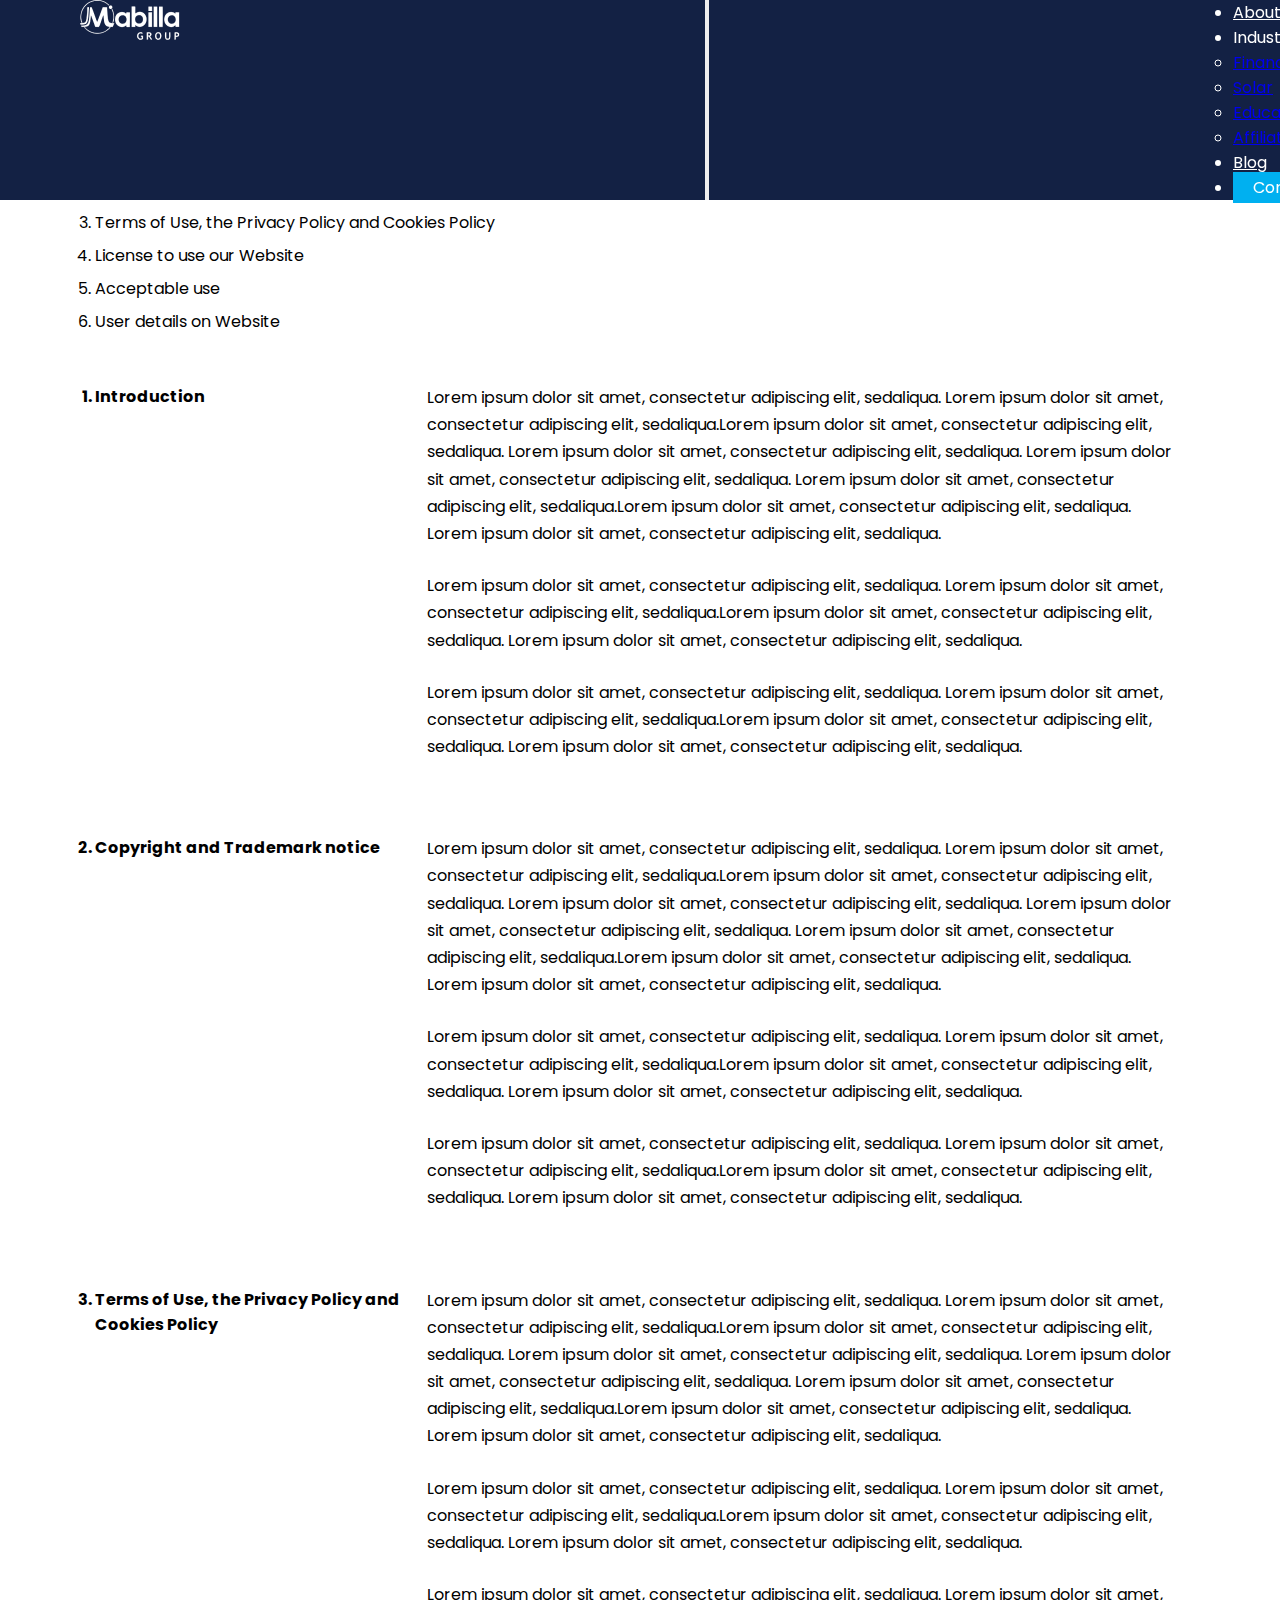
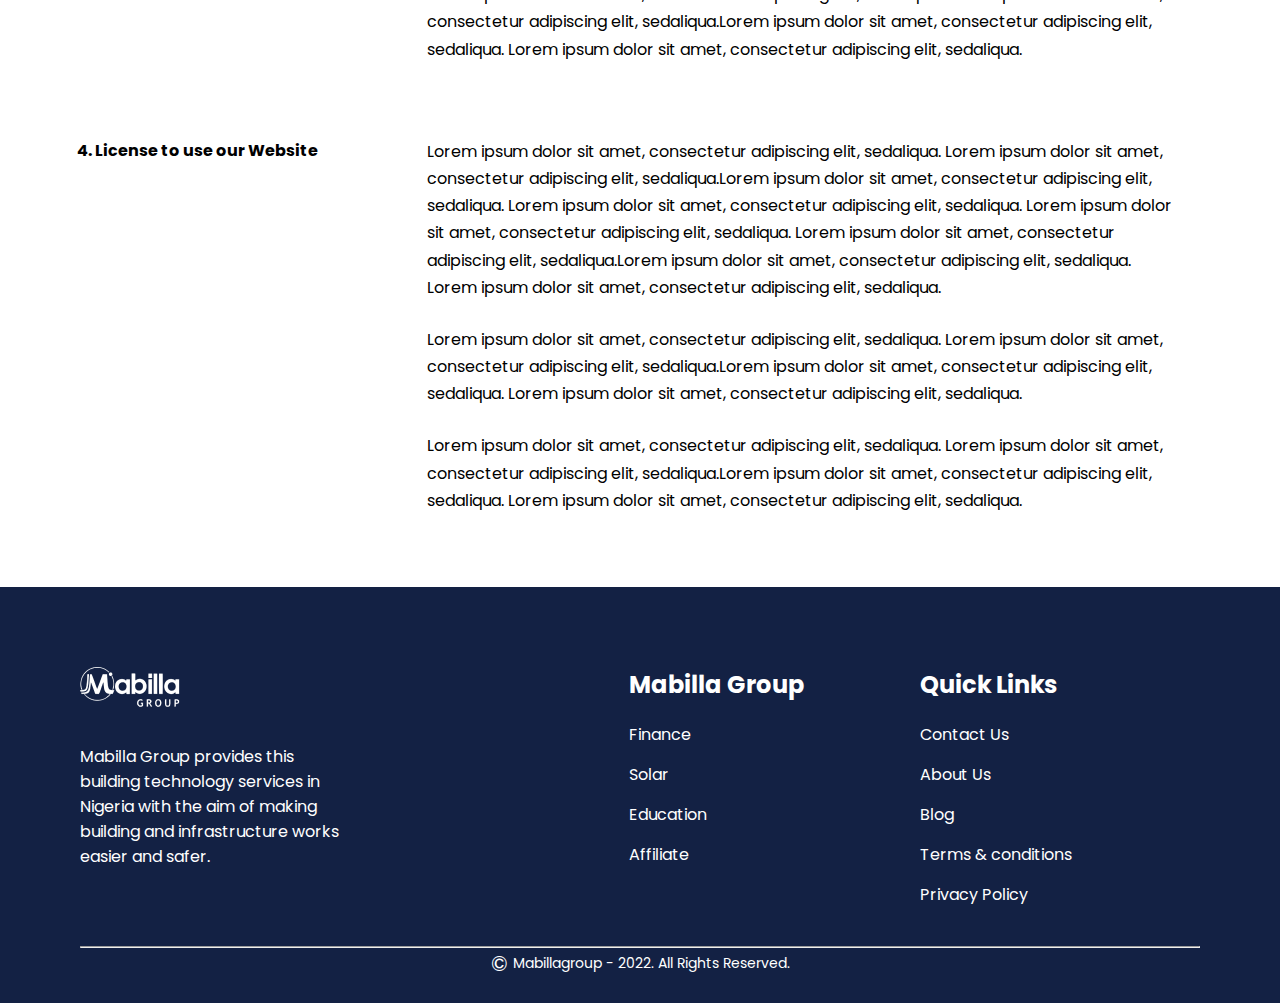
<file: terms-and-condition.html>
<!DOCTYPE html>
<html lang="en">
  <head>
    <meta charset="UTF-8" />
    <meta http-equiv="X-UA-Compatible" content="IE=edge" />
    <meta name="viewport" content="width=device-width, initial-scale=1.0" />
    <link rel="shortcut icon" href="/images/logo.png" />
    <!-- Google fonts -->
    <link rel="preconnect" href="https://fonts.googleapis.com" />
    <link rel="preconnect" href="https://fonts.gstatic.com" crossorigin />
    <link
      href="https://fonts.googleapis.com/css2?family=Poppins:wght@300&display=swap"
      rel="stylesheet"
    />
    <!-- Font awesome -->
    <link
      href="https://cdnjs.cloudflare.com/ajax/libs/font-awesome/6.0.0/css/all.min.css"
      rel="stylesheet"
    />

    <!-- Bootstrap css -->
    <link
      href="https://cdn.jsdelivr.net/npm/bootstrap@5.2.0-beta1/dist/css/bootstrap.min.css"
      rel="stylesheet"
      integrity="sha384-0evHe/X+R7YkIZDRvuzKMRqM+OrBnVFBL6DOitfPri4tjfHxaWutUpFmBp4vmVor"
      crossorigin="anonymous"
    />

    <!-- style -->
    <link rel="stylesheet" type="text/css" href="/styles/termAndConditions.css" />
    <title>Mabilla Group</title>
  </head>

  <body>
    <!-- nav bar  -->
    <header id="topmost">
      <nav class="navbar navbar-expand-lg vw-100" id="mainNav">
        <div class="container fluid">
          <a class="navbar-brand" href="/html/index.html">
            <img src="/images/logo.png" alt="Mabilla logo" />
          </a>
          <button
            class="navbar-toggler"
            type="button"
            data-bs-toggle="collapse"
            data-bs-target="#navbarNav"
            aria-controls="navbarNav"
            aria-expanded="false"
            aria-label="Toggle navigation"
          >
            <span class="navbar-toggler-icon navbar-light"></span>
          </button>
          <div class="collapse navbar-collapse" id="navbarNav">
            <ul class="navbar-nav ms-auto mb-2 mb-lg-0">
              <li class="nav-item">
                <a class="nav-link" href="/html/about.html">About us</a>
              </li>
              <li class="nav-item dropdown">
                <a
                  class="nav-link dropdown-toggle"
                  type="button"
                  id="navbarDropdownMenuLink"
                  data-bs-toggle="dropdown"
                  aria-expanded="false"
                >
                  Industries
                </a>
                <ul
                  class="dropdown-menu"
                  aria-labelledby="navbarDropdownMenuLink"
                >
                <li><a class="dropdown-item" href="/html/industries.html">Finance</a></li>
                <li><a class="dropdown-item" href="/html/industries.html">Solar</a></li>
                <li><a class="dropdown-item" href="/html/industries.html">Education</a></li>
                <li><a class="dropdown-item" href="/html/industries.html">Affiliate</a></li>
                </ul>
              </li>
              <li class="nav-item">
                <a class="nav-link" href="/html/blog.html">Blog</a>
              </li>
              <li class="nav-item">
                <a class="nav-link btn contactUsBtn" href="/html/contact.html">Contact us</a>
              </li>
            </ul>
          </div>
        </div>
      </nav>
    </header>

    <section id="terms-section">
        <h1>Terms & Conditions</h1>
        <ol id="terms-outline">
          <li>Introduction</li>
          <li>Copyright and Trademark notice</li>
          <li>Terms of Use, the Privacy Policy and Cookies Policy</li>
          <li>License to use our Website</li>
          <li>Acceptable use</li>
          <li>User details on Website</li>
        </ol>

        <div>
          <ol class="term-list">
            <div>
              <li>Introduction</li>
              <section>
                <p>Lorem ipsum dolor sit amet, consectetur adipiscing elit, sedaliqua. Lorem ipsum dolor sit amet, consectetur adipiscing elit, sedaliqua.Lorem ipsum dolor sit amet, consectetur adipiscing elit, sedaliqua. Lorem ipsum dolor sit amet, consectetur adipiscing elit, sedaliqua.  Lorem ipsum dolor sit amet, consectetur adipiscing elit, sedaliqua. Lorem ipsum dolor sit amet, consectetur adipiscing elit, sedaliqua.Lorem ipsum dolor sit amet, consectetur adipiscing elit, sedaliqua. Lorem ipsum dolor sit amet, consectetur adipiscing elit, sedaliqua.</p>
                 <p>Lorem ipsum dolor sit amet, consectetur adipiscing elit, sedaliqua. Lorem ipsum dolor sit amet, consectetur adipiscing elit, sedaliqua.Lorem ipsum dolor sit amet, consectetur adipiscing elit, sedaliqua. Lorem ipsum dolor sit amet, consectetur adipiscing elit, sedaliqua.     </p>
                <p>Lorem ipsum dolor sit amet, consectetur adipiscing elit, sedaliqua. Lorem ipsum dolor sit amet, consectetur adipiscing elit, sedaliqua.Lorem ipsum dolor sit amet, consectetur adipiscing elit, sedaliqua. Lorem ipsum dolor sit amet, consectetur adipiscing elit, sedaliqua.</p>
              </section>
            </div>

            <div>
              <li>Copyright and Trademark notice
              </li>
              <section>
                <p>Lorem ipsum dolor sit amet, consectetur adipiscing elit, sedaliqua. Lorem ipsum dolor sit amet, consectetur adipiscing elit, sedaliqua.Lorem ipsum dolor sit amet, consectetur adipiscing elit, sedaliqua. Lorem ipsum dolor sit amet, consectetur adipiscing elit, sedaliqua.  Lorem ipsum dolor sit amet, consectetur adipiscing elit, sedaliqua. Lorem ipsum dolor sit amet, consectetur adipiscing elit, sedaliqua.Lorem ipsum dolor sit amet, consectetur adipiscing elit, sedaliqua. Lorem ipsum dolor sit amet, consectetur adipiscing elit, sedaliqua.</p>
                 <p>Lorem ipsum dolor sit amet, consectetur adipiscing elit, sedaliqua. Lorem ipsum dolor sit amet, consectetur adipiscing elit, sedaliqua.Lorem ipsum dolor sit amet, consectetur adipiscing elit, sedaliqua. Lorem ipsum dolor sit amet, consectetur adipiscing elit, sedaliqua.     </p>
                <p>Lorem ipsum dolor sit amet, consectetur adipiscing elit, sedaliqua. Lorem ipsum dolor sit amet, consectetur adipiscing elit, sedaliqua.Lorem ipsum dolor sit amet, consectetur adipiscing elit, sedaliqua. Lorem ipsum dolor sit amet, consectetur adipiscing elit, sedaliqua.</p>
              </section>
            </div>

            <div>
              <li>Terms of Use, the Privacy Policy and Cookies Policy
              </li>
              <section>
                <p>Lorem ipsum dolor sit amet, consectetur adipiscing elit, sedaliqua. Lorem ipsum dolor sit amet, consectetur adipiscing elit, sedaliqua.Lorem ipsum dolor sit amet, consectetur adipiscing elit, sedaliqua. Lorem ipsum dolor sit amet, consectetur adipiscing elit, sedaliqua.  Lorem ipsum dolor sit amet, consectetur adipiscing elit, sedaliqua. Lorem ipsum dolor sit amet, consectetur adipiscing elit, sedaliqua.Lorem ipsum dolor sit amet, consectetur adipiscing elit, sedaliqua. Lorem ipsum dolor sit amet, consectetur adipiscing elit, sedaliqua.</p>
                 <p>Lorem ipsum dolor sit amet, consectetur adipiscing elit, sedaliqua. Lorem ipsum dolor sit amet, consectetur adipiscing elit, sedaliqua.Lorem ipsum dolor sit amet, consectetur adipiscing elit, sedaliqua. Lorem ipsum dolor sit amet, consectetur adipiscing elit, sedaliqua.     </p>
                <p>Lorem ipsum dolor sit amet, consectetur adipiscing elit, sedaliqua. Lorem ipsum dolor sit amet, consectetur adipiscing elit, sedaliqua.Lorem ipsum dolor sit amet, consectetur adipiscing elit, sedaliqua. Lorem ipsum dolor sit amet, consectetur adipiscing elit, sedaliqua.</p>
              </section>
            </div>

            <div>
              <li>License to use our Website</li>
              <section>
                <p>Lorem ipsum dolor sit amet, consectetur adipiscing elit, sedaliqua. Lorem ipsum dolor sit amet, consectetur adipiscing elit, sedaliqua.Lorem ipsum dolor sit amet, consectetur adipiscing elit, sedaliqua. Lorem ipsum dolor sit amet, consectetur adipiscing elit, sedaliqua.  Lorem ipsum dolor sit amet, consectetur adipiscing elit, sedaliqua. Lorem ipsum dolor sit amet, consectetur adipiscing elit, sedaliqua.Lorem ipsum dolor sit amet, consectetur adipiscing elit, sedaliqua. Lorem ipsum dolor sit amet, consectetur adipiscing elit, sedaliqua.</p>
                 <p>Lorem ipsum dolor sit amet, consectetur adipiscing elit, sedaliqua. Lorem ipsum dolor sit amet, consectetur adipiscing elit, sedaliqua.Lorem ipsum dolor sit amet, consectetur adipiscing elit, sedaliqua. Lorem ipsum dolor sit amet, consectetur adipiscing elit, sedaliqua.     </p>
                <p>Lorem ipsum dolor sit amet, consectetur adipiscing elit, sedaliqua. Lorem ipsum dolor sit amet, consectetur adipiscing elit, sedaliqua.Lorem ipsum dolor sit amet, consectetur adipiscing elit, sedaliqua. Lorem ipsum dolor sit amet, consectetur adipiscing elit, sedaliqua.</p>
              </section>
            </div>

          </ol>
        </div>
    </section>

        <!-- Footer section -->
        <footer>
          <div id="footer_section">
            <div id="footer_logo_section">
              <div>
                <img src="/images/logo.png" alt="Mabilla logo" />
                <p>
                  Mabilla Group provides this building technology services in
                  Nigeria with the aim of making building and infrastructure works
                  easier and safer.
                </p>
              </div>
            </div>
            <ul>
              <h2>Mabilla Group</h2>
              <li><a href="./industries.html">Finance</a></li>
              <li><a href="./industries.html">Solar</a></li>
              <li><a href="./industries.html">Education</a></li>
              <li><a href="./industries.html">Affiliate</a></li>
            </ul>
            <ul>
              <h2>Quick Links</h2>
              <li><a href="./contact.html">Contact Us</a></li>
              <li><a href="./about.html">About Us</a></li>
              <li><a href="./blog.html">Blog</a></li>
              <li><a href="./terms-and-condition.html">Terms & conditions</a></li>
              <li><a href="./privacy-and-policy.html">Privacy Policy</a></li>
            </ul>
          </div>
    
          <div id="copyright">
            <hr />
            <p><span>&copy;</span> Mabillagroup - 2022. All Rights Reserved.</p>
          </div>
        </footer>
      
      
          <script src="/script/index.js"></script>
      
          <script
            src="https://cdn.jsdelivr.net/npm/bootstrap@5.2.0-beta1/dist/js/bootstrap.bundle.min.js"
            integrity="sha384-pprn3073KE6tl6bjs2QrFaJGz5/SUsLqktiwsUTF55Jfv3qYSDhgCecCxMW52nD2"
            crossorigin="anonymous"
          ></script>
        </body>
      </html>
</file>
<file: styles/index.css>
/* css imports */
@import url("./nav.css");
@import url("./footer.css");


#next_after_topmost,
#businesses_section,
.who_we_are,
.brand {
  padding: 5em 5em 2.5em 5em;
  height: auto;
}

#next_after_topmost {
  padding: 7em 5em 2.5em 5em;
} 

#next_after_topmost {
  background-color: #132144;
  align-items: center;
}

#next_after_topmost,
#next_after_topmost_img_sub {
  display: flex;
  justify-content: space-between;
}

#next_after_topmost_img_sub {
  align-items: flex-start;
}

#next_after_topmost_text {
  line-height: 3;
  color: #fff;
  padding-right: 30px;
  font-family: "Poppins";
}

#next_after_topmost_img,
#next_after_topmost_text,
#next_after_topmost_img_sub {
  width: 40%;
}

#next_after_topmost_text > h1 {
  font-size: 3.5em;
  font-style: normal;
  font-weight: 600;
  padding-bottom: 10px;
}

#next_after_topmost_text > p {
  font-style: normal;
  font-weight: 400;
  font-size: 20px;
  line-height: 44px;
}

#next_after_topmost_img img,
#next_after_topmost_img_sub img {
  object-fit: contain !important;
  border-radius: 9.14384px;
  margin-bottom: 20px;
  padding-right: 0;
}
#next_after_topmost_img img,
#next_after_topmost_img_sub img,
#next_after_topmost_img_sub {
  width: 100%;
}

#next_after_topmost_img_sub img {
  object-fit: contain;
}

#next_after_topmost_img_sub img:first-child {
  width: 40%;
}

#next_after_topmost_img_sub img:last-child {
  width: 55%;
}

/* businesses section */
#businesses_section h2 {
  text-align: center;
}
#business {
  display: flex;
  justify-content: space-evenly;
  flex-wrap: wrap;
}
#business img {
  width: 200px;
  height: 100px;
  object-fit: contain;
}

#businesses_section h2,
.who_we_are div p {
  font-size: 1.7em;
  margin-bottom: 40px;
}

.brand h4,
#businesses_section h2,
.who_we_are div p {
  color: #5a5a5a;
}

/* Who we are section */
.who_we_are {
  display: flex;
  justify-content: space-between;
}

.who_we_are div,
.who_we_are ul {
  width: 45%;
}

.who_we_are div {
  font-weight: bold;
}

#content_about_us,
.who_we_are div a {
  font-size: 1.2em !important;
  font-family: "Poppins" !important;
}

.who_we_are div h2 {
  font-size: 3em;
  font-weight: bold;
}

.who_we_are div a {
  color: #00b0f0;
  text-decoration: none;
}

.who_we_are ul {
  padding-left: 0;
}

.who_we_are ul li {
  list-style-type: none;
  display: flex;
  justify-content: space-between;
  background-color: #fafafa;
  margin-bottom: 15px;
  align-items: center;
  padding: 10px;
  color: #000;
}

.who_we_are ul li i {
  color: #00b0f0;
}

/* Brand section */
.brand {
  display: flex;
  flex-direction: column;
  text-align: center;
  width: 100%;
}

.brand h2,
.brand h4 {
  font-weight: bold;
}

.brand h2 {
  margin: 12px 0 12px 0;
}

.brand p {
  width: 80%;
  margin: auto;
  margin-bottom: 60px;
}

.brand img{
  height: 80vh;
  width: 80%;
  margin: auto;
}

.nav-tabs > .nav-item > .nav-link{
  padding-left: 15px !important;
}

/* Contact us link section */
#contact_link {
  background-image: url("/images/mask.png");
  width: 100%;
  height: 400px;
  object-fit: contain;
  background-repeat: no-repeat;
  position: relative;
}
#contact_link_sub {
  color: #fff;
  display: flex;
  flex-direction: column;
  justify-content: center;
  padding-left: 5em;
  background: linear-gradient(
    90deg,
    #132144 0%,
    rgba(19, 33, 68, 0.91058) 23.93%,
    rgba(19, 33, 68, 0) 96.01%
  );
  position: absolute;
  width: 100%;
  height: 100%;
  top: 0;
  left: 0;
}

#contact_link_sub h2 {
  font-size: 3em;
  width: 50%;
  padding: 1em 0;
}

#contact_link_sub p {
  font-size: 1.2em;
}

#contact_link_sub a {
  color: #00b0f0;
  font-size: 1em;
  text-decoration: none;
}

#contact_link_sub a i {
  margin-right: 10px;
}

@media (max-width: 900px) {
  /* next section after topmost section */
  #businesses_section,
  #next_after_topmost,
  .who_we_are,
  .brand,
  #contact_link_sub {
    padding-left: 6em;
    padding-right: 6em;
  }

  #next_after_topmost {
    flex-direction: column;
    justify-content: center;
  }
  #next_after_topmost_text,
  #next_after_topmost_img {
    width: 100% !important;
    padding: 0;
  }

  #next_after_topmost_img_sub {
    width: 100%;
  }

  #next_after_topmost_img_sub img {
    width: 45%;
  }

  /* Brand section */
  .brand p {
    width: 100%;
    text-align: justify;
  }

  /* Contact us link section */

  #contact_link_sub h2 {
    font-size: 2em;
    padding: 0.2em;
  }
}

@media (max-width: 600px) {
  #businesses_section,
  #next_after_topmost,
  .who_we_are,
  .brand,
  #contact_link_sub {
    padding-left: 2.5em;
    padding-right: 2.5em;
  }

  /* next section after topmost section */
  #next_after_topmost_text h1 {
    font-size: 40px;
  }

  #next_after_topmost_text p {
    font-size: 15px;
  }

  /* businesses section */
  #businesses_section h2,
  .who_we_are div p {
    font-size: 1.2em;
  }

  #business img {
    width: 150px;
  }

  /* Who we are section */
  .who_we_are {
    flex-direction: column;
  }

  .who_we_are div,
  .who_we_are ul {
    width: 100%;
  }

  .who_we_are div h2 {
    font-size: 2em;
    width: 100%;
  }

  .who_we_are div h2 br {
    display: none;
  }

  .who_we_are ul {
    margin-top: 20px;
  }

  .who_we_are ul li {
    padding-left: 0;
  }

  /* Contact us link section */
  #contact_link_sub h2 {
    width: 100%;
    padding-left: 0;
  }
}

@media (max-width: 500px){
  .brand img{
    object-fit: contain;
    width: 100%;
    height: 100%;
  }
}
</file>
<file: styles/about_us.css>
@import url("/styles/nav.css");
@import url("/styles/footer.css");

#more_about_mabilla,
#more_about_mabilla_sub,
#about__after_navbar_text,
#core_value_card_container,
.core_value_card_heading,
.tab-content,
#award_and_wins_sub {
  display: flex;
}

#more_about_mabilla,
#core_values {
  padding: 5em 5em 2.5em 5em;
}

/* about after navbar */
#about__after_navbar {
  background-image: url("/images/Mask-group.png");
  height: 600px;
  width: 100%;
  object-fit: contain;
  background-repeat: no-repeat;
  position: relative;
}

#about__after_navbar_text {
  color: #fff;
  flex-direction: column;
  position: absolute;
  width: 100%;
  height: 600px;
  top: 0;
  left: 0;
  background: linear-gradient(
    90deg,
    rgba(19, 33, 68, 0.91058) 23.93%,
    rgba(0, 176, 240, 0.63) 96.01%
  );
  padding-left: 5em;
  padding-right: 5em;
  justify-content: center;
  align-items: center;
}

#about__after_navbar_text div {
  align-self: start;
}

#about__after_navbar_text div {
  width: 50%;
}

#about__after_navbar_text div h1 {
  font-size: 80px;
  font-style: normal;
  font-weight: 600;
  padding-bottom: 10px;
  white-space: nowrap;
}

#about__after_navbar_text > div > p,
#details_about_us p {
  font-style: normal;
  font-weight: 400;
  font-size: 20px;
  line-height: 44px;
}

/* More info about us section */
#more_about_mabilla {
  flex-direction: column;
}

#more_about_mabilla_sub {
  justify-content: space-between;
}

#details_about_us,
.accordion {
  width: 46%;
}

#more_about_mabilla h3,
#core_values h3 {
  font-style: normal;
  font-weight: 600;
  font-size: 60px;
  line-height: 75px;
  color: #132144;
}

#details_about_us h6 {
  font-family: "BR Firma";
  font-style: normal;
  font-weight: 600;
  font-size: 20px;
  line-height: 35px;
  color: #5a5a5a;
}

#details_about_us p,
#brand-tab-section-text > p {
  line-height: 32px !important;
  font-size: 16px;
}

#details_about_us p {
  text-align: justify;
}

/* Our core values section */
#core_value_card_container {
  justify-content: space-between;
  width: 100%;
  height: auto;
}
.core_value_card {
  width: 30%;
}

.core_value_card_heading {
  margin: 20px auto;
  align-items: center;
}

.core_value_card_heading span {
  border-radius: 50%;
  min-width: 42px;
  min-height: 42px;
  background-color: #3cdcbf;
  color: #fff;
  display: flex;
  justify-content: center;
  align-items: center;
  margin-right: 20px;
}

.core_value_card_body p,
.tab-content-text h5,
.award_and_wins_box p {
  font-family: "Poppins";
  font-style: normal;
  font-weight: 400;
  font-size: 16px;
  line-height: 32px;
  text-align: justify;
  color: #5a5a5a;
}

.core_value_card_heading h5,
.tab-content-text h5 {
  font-family: "BR Firma";
  font-style: normal;
  font-weight: 600;
  font-size: 32px;
  line-height: 40px;
}

/* brand tab section  */
#brand-tab-section {
  height: fit-content;
  padding: 50px 0;
  padding: 5em 5em 8em 5em;
}
#brand-tab-section h6 {
  font-size: 28px;
  line-height: 35px;
  color: #5a5a5a;
}

#brand-tab-section-text {
  text-align: center;
}

#brand-tab-section h4,
#brand-tab-section h6,
.award_and_wins_box h4 {
  font-style: normal;
  font-weight: 600;
}

#brand-tab-section h4,
.award_and_wins_box h4 {
  font-size: 42px;
  line-height: 65px;
  color: #132144;
}

.tab-content-img,
.tab-content-text {
  width: 47%;
}

.tab-content {
  display: flex;
  justify-content: space-between;
  align-items: center;
  height: fit-content;
  margin-top: 20px;
}

.nav-tabs > .nav-item > .active {
  border-bottom: 4px solid #00b0f0 !important;
  border-left: none;
  border-right: none;
  border-top: none;
  margin-left: 0;
}

.nav-tabs > li.active > a,
.nav-tabs > li.active > a:focus,
.nav-tabs > li.active > a:hover {
  border: 0;
}
.nav-tabs > .nav-item > .nav-link {
  font-style: normal !important;
  font-weight: 600 !important;
  font-size: 25px !important;
  line-height: 35px !important;
  color: #132144 !important;
  padding-left: 0;
}

.nav-tabs {
  display: flex !important;
  justify-content: space-between !important;
  padding: 2.5em 5em 0 5em !important;
}

.tab-content img {
  width: 100%;
  height: 300px;
  object-fit: contain;
}

/* Award and wins */
#award_and_wins_sub {
  width: 100%;
  height: auto;
  background: linear-gradient(
    90deg,
    #132144 10%,
    rgba(0, 176, 240, 0.63) 53.93%,
    rgba(0, 176, 240, 1) 96.12%
  );
  justify-content: space-evenly;
  align-items: center;
  padding: 80px 4em;
  flex-wrap: wrap;
}

.award_and_wins_box h4,
.award_and_wins_box p {
  color: #ffffff !important;
  text-align: center;
  white-space: nowrap !important;
}

.award_and_wins_box h4 {
  width: fit-content;
  margin: auto;
  margin-bottom: 8px;
  border-bottom: 4px solid #ccc;
}

.award_and_wins_box {
  border: 3px solid #fff;
  min-width: 23%;
  padding: 20px;
  border-radius: 10px;
  /* flex-basis: 20%; */
}

@media (max-width: 950px) {
  /* Our core values section */
  #core_value_card_container {
    flex-wrap: wrap;
  }
  .core_value_card {
    width: 45%;
  }

  .core_value_card_body p {
    text-align: left;
  }
}

@media (max-width: 900px) {
  #about__after_navbar_text,
  #more_about_mabilla,
  #core_values,
  #brand-tab-section {
    padding-left: 6em;
    padding-right: 6em;
  }

  #about__after_navbar_text div {
    width: 100%;
  }

  /* More info about us section */
  #more_about_mabilla_sub {
    flex-direction: column;
  }

  #details_about_us,
  .accordion {
    width: 100%;
  }
  .accordion {
    margin-top: 30px;
  }

  /* Award and wins */
  #award_and_wins_sub {
    flex-direction: column;
  }

  .award_and_wins_box {
    margin-top: 20px;
    width: 30%;
  }
}

@media (max-width: 750px) {
  /* Our core values section */
  #core_value_card_container {
    flex-direction: column;
  }

  .core_value_card {
    width: 100%;
  }

  #core_values h3 {
    font-size: 50px;
  }

  /* tabs */
  #myTab {
    text-align: left !important;
    padding-left: 0 !important;
  }

  .tab-content {
    flex-direction: column;
  }

  .tab-content-img,
  .tab-content-text {
    width: 100%;
  }

  .tab-content-text {
    margin-top: 20px;
  }

  #brand-tab-section h4 {
    font-size: 32px;
  }

  /* Award and wins */
  .award_and_wins_box {
    margin-top: 20px;
    width: 50%;
  }
}

@media (max-width: 600px) {
  #about__after_navbar_text,
  #more_about_mabilla,
  #core_values,
  #brand-tab-section {
    padding-left: 2.5em;
    padding-right: 2.5em;
  }

  #about__after_navbar_text div h1,
  #more_about_mabilla h3,
  #core_values h3 {
    font-size: 40px;
    font-weight: bold;
  }
}

@media (max-width: 500px) {
  .award_and_wins_box {
    margin-top: 20px;
    width: 95%;
  }
}

@media (max-width: 400px) {
  #about__after_navbar_text > div > p {
    line-height: 31px;
    font-size: 18px;
  }

  /* tabs */
  #brand-tab-section h6 {
    font-size: 25px;
  }

  #brand-tab-section h4 {
    font-size: 22px;
  }

  .nav-tabs > .nav-item > .nav-link {
    font-size: 20px !important;
    color: red;
  }
}
</file>
<file: styles/contact.css>
@import url("/styles/nav.css");
@import url("/styles/footer.css");


#contact-form-section {
  padding: 6em 5em 3em 5em;
  width: 100%;
  height: auto;
}

#contact-form-section > h1{
  font-style: normal;
  padding-bottom: 10px;
  white-space: nowrap;
  font-size: 40px;
  font-weight: bold;
}
#contact-form-section > form{
    width: 100%;
    height: auto;
}
.name-container{
    width: 100%;
    display: flex;
    justify-content: space-between;
}

.name-container > div{
    width: 48%;
}

#contact-form-section > form > div > input:focus, #contact-form-section > form > .name-container > div > input:focus, #contact-form-section > form > div > textarea:focus, #contact-form-section > form > div > button:focus {
    outline:0px !important;
    -webkit-appearance:none;
    box-shadow: none !important;
    border-color: grey;
}

#contact-form-section > form > div > input, #contact-form-section > form > .name-container > div > input, #contact-form-section > form > div > textarea {
    background-color: #F4F4F4 !important;
    margin-bottom: 5px;   
}

#contact-form-section > form > div > label{
    padding-left: 20px;
}
#contact-form-section > form > div {
    padding-right: 0;
}

#contact-form-section > form > div > button{
    background-color: #00B0F0 !important;
    width: 30%;
    color: #fff !important;
    font-weight: 700;
    font-size: 1.2em !important;
}

.checkboxSec > a{
    text-decoration: none;
    color: #000;
}

.checkboxSec > a > label:hover{
    cursor: pointer !important;
}

.btn{
    white-space: nowrap;
}


@media (max-width: 620px){
    .name-container > div{
        width: 100%;
   padding-bottom: 10px;
    }

    .name-container > div:last-child{
        padding-bottom: 0;
    }

.name-container{
    flex-direction: column;
}

.btn{
    width: 100% !important;
}
#contact-form-section > h1{
    font-size: 45px;
}

}

@media (max-width: 500px){
    #contact-form-section{
        padding-left: 2.5em;
    padding-right: 2.5em;
    }

    #contact-form-section > h1{
        font-size: 50px;
    }
    
    #contact-form-section > h1{
        font-size: 35px;
    }


}
</file>
<file: styles/industries.css>
@import url("/styles/nav.css");
@import url("/styles/footer.css");

.mabilla_companies_ind {
  padding: 6em 5em 2.5em 5.5em;
  
}

/* about after navbar */
#industry__after_navbar {
  background-image: url("/images/Mask-group.png");
  height: 700px;
  width: 100%;
  object-fit: contain;
  background-repeat: no-repeat;
  position: relative;
}

#industry__after_navbar_text {
  color: #fff;
  flex-direction: column;
  position: absolute;
  width: 100%;
  height: 700px;
  top: 0;
  left: 0;
  background: linear-gradient(
    90deg,
    rgba(19, 33, 68, 0.91058) 23.93%,
    rgba(0, 176, 240, 0.63) 96.01%
  );
  padding: 8.5em 5em 2.5em 5em;
  justify-content: center;
  align-items: center;
}

#industry__after_navbar_text div {
  align-self: start;
}

#industry__after_navbar_text div {
  width: 50%;
}

#industry__after_navbar_text div h1 {
  font-size: 80px;
  font-style: normal;
  font-weight: 600;
  padding-bottom: 10px;
  white-space: nowrap;
}

#industry__after_navbar_text > div > p {
  font-style: normal;
  font-weight: 400;
  font-size: 20px;
  line-height: 44px;
}

/* mabilla companies  */
.mabilla_companies_ind_header,
.industry-content-text h5 {
  font-family: "BR Firma";
  font-style: normal;
  font-weight: 600;
  font-size: 28px;
  line-height: 35px;
  color: #2b3757;
  text-align: center;
}

.mabilla_companies_ind_text {
  font-family: "Poppins";
  font-style: normal;
  font-weight: 400;
  font-size: 20px;
  line-height: 44px;
  text-align: center;
  color: #1a1a1a;
}

.company_core_values {
  width: 100%;
  justify-content: space-between;
  padding: 10px 0 20px 0;
}

.company_core_values,
.company_core_values > div,
.companies_info {
  display: flex;
}

.company_core_values > div {
  width: 18%;
  padding: 20px 10px;
  border: 2px solid #3cdcbf;
  border-radius: 16px;
  white-space: nowrap;
  justify-content: center;
  align-items: center;
}

.companies_info {
  justify-content: space-between;
  align-items: center;
  height: fit-content;
  margin-top: 20px;
}

.reverse {
  flex-direction: row-reverse;
}

.industry-content-img,
.industry-content-text {
  width: 47%;
}

.industry-content-img img {
  width: 100%;
  height: 300px;
  object-fit: contain;
}

.industry-content-text-sub > a {
  padding: 10px 20px;
  width: 158px;
  height: 36px;
  background: #00b0f0;
  border-radius: 12px;
  color: #fff;
  text-decoration: none;
}

.industry-content-text-sub > p {
  font-family: "Poppins";
  font-style: normal;
  font-weight: 400;
  font-size: 16px;
  line-height: 32px;
  text-align: justify;
  color: #5a5a5a;
  margin-bottom: 50px;
}

.industry-content-text-header {
  text-align: left !important;
}

/* timeline bar */
#bar{
  counter-reset: step;
  margin-top: 90px;
  padding: 0;
  counter-set: 0;
  display: flex;
  justify-content: flex-start;
}

#bar a{
  width: 15%;
  position: relative;
  text-align: center;
  letter-spacing: 2px;
  color: #fff;
  text-decoration: none;
}

#bar a li{
  list-style-type: none;
  
}
#bar a .finance::before{
  content: "F";
}

#bar a .solar::before{
  content: "S";
}

#bar a .education::before{
  content: "E";
}

#bar a .affiliate::before{
  content: "A";
}
#bar a li::before{
  width: 50px;
  height: 50px;
  line-height: 50px;
  border: 3px solid #fff;
  display: block;
  text-align: center;
  margin: 0 auto 10px auto;
  border-radius: 50%;
  background-color: #2c3e50;
  letter-spacing: 0px;
  cursor: pointer;
}

#bar a li::after{
  content: '';
  position: absolute;
  width: 100%;
  height: 3px;
  background-color: #ccc;
  top: 25px;
  left: 2%;
  z-index: 2;
}

#bar a li:active{
  color: #00b0f0;
}

#bar a li:focus{
  color: #00b0f0;
}

#bar a li.active::before{
  border-color: #00b0f0;
}

#bar a li.active + a li::after{
  background-color: #00b0f0;
}


@media (max-width: 900px) {
  #industry__after_navbar_text,
  .mabilla_companies_ind {
    padding-left: 6em;
    padding-right: 6em;
  }

  #industry__after_navbar_text div {
    width: 100%;
  }

  .company_core_values div {
    width: 22%;
  }

  
  #bar a{
    width: 25%;
  }
}

@media (max-width: 800px) {
  .companies_info,
  .company_core_values {
    flex-direction: column;
    justify-content: center;
    align-items: center;
  }

  #industry__after_navbar_text div h1 {
    font-size: 55px;
  }

  .company_core_values div {
    width: 40%;
    margin-top: 20px;
  }

  /* mabilla companies featured */
  .industry-content-text{
      margin-top: 30px;
  }

  .industry-content-img,
  .industry-content-text {
    width: 100%;
  }

}

@media (max-width: 600px) {
    /* industry after navbar */
  #industry__after_navbar_text,
  .mabilla_companies_ind {
    padding-left: 2.5em;
    padding-right: 2.5em;
  }

  #industry__after_navbar_text div h1 {
    font-size: 36px;
  }

  /* mabilla companies featured */
  .mabilla_companies_ind_text {
    font-size: 17px;
    line-height: 24px;
  }
}

@media (max-width: 450px) {
    .company_core_values div {
        width: 60%;
      }

      #industry__after_navbar{
        height: 800px;
      }

      #industry__after_navbar_text{
        height: auto;
      }

      #bar a{
        font-size: .6em;
      }
}

@media (max-width: 350px) {
  #industry__after_navbar{
    background-image: none;
  }

  #industry__after_navbar_text{
    height: 950px;
  }

  #fsea{
    margin-top: 10em
  }

  #bar a{
    font-size: .5em;
  }
}
</file>
<file: styles/termAndConditions.css>
@import url("/styles/nav.css");
@import url("/styles/footer.css");

#terms-section {
  padding: 6em 5em 3em 5em;
  width: 100%;
  height: auto;
}

#terms-outline > li{
    margin-bottom: 8px;
}

#terms-section ol, #terms-section ul{
    padding-left: 15px;
}

.term-list > div{
    display: flex;
    width: 100%;
    margin-top: 50px;
}

.term-list > div > li{
    width: 30%;
    font-weight: bold;

}

.term-list > div > section {
    width: 68%;
}

.term-list > div > section > p{
    margin-bottom: 25px;
    line-height: 1.7;
}


@media (max-width: 900px) {
    #terms-section{
      padding-left: 6em;
      padding-right: 6em;
    }
}

@media (max-width: 600px) {
    #terms-section{
        padding-left: 2.5em;
        padding-right: 2.5em;
      }

      .term-list > div{
        flex-direction: column;
      }

      .term-list > div > li{
          margin-bottom: 15px;
      }

      .term-list > div > li,
        .term-list > div > section {
            width: 100%;
  }        
}
</file>
